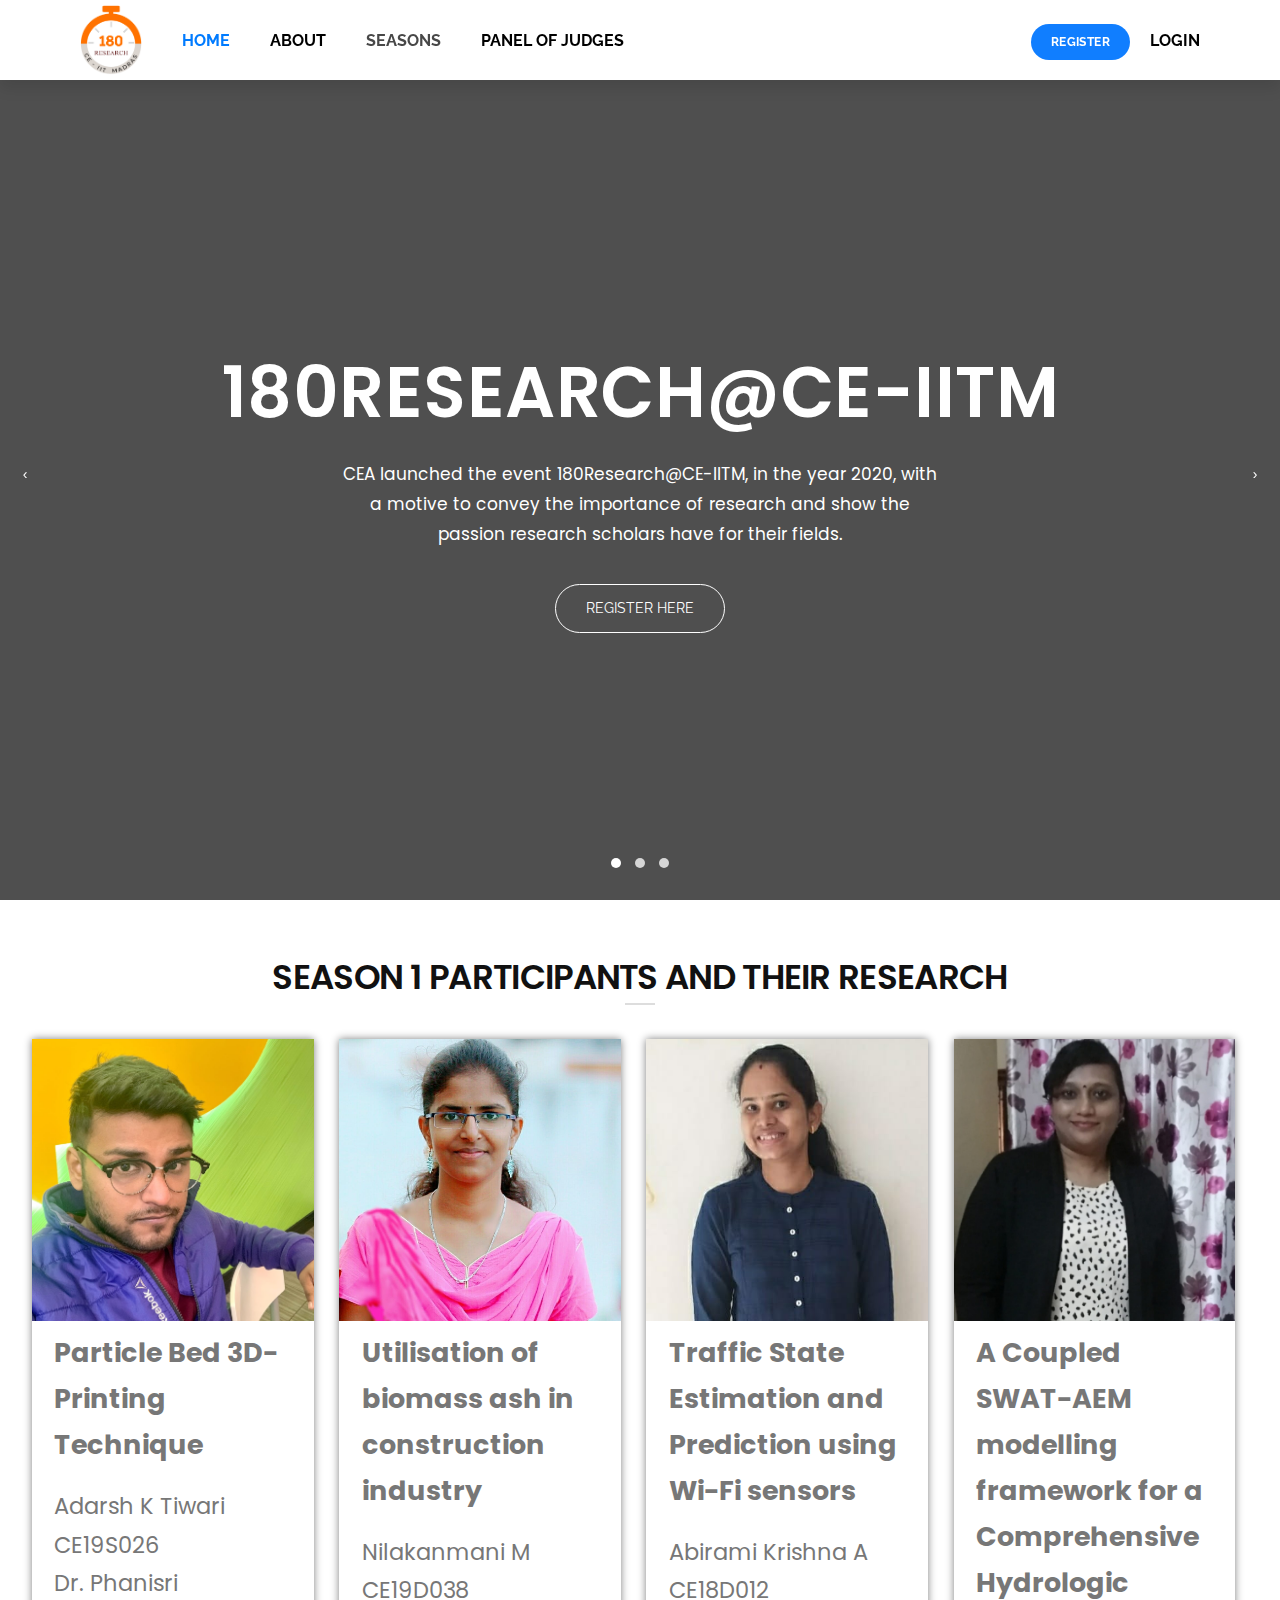
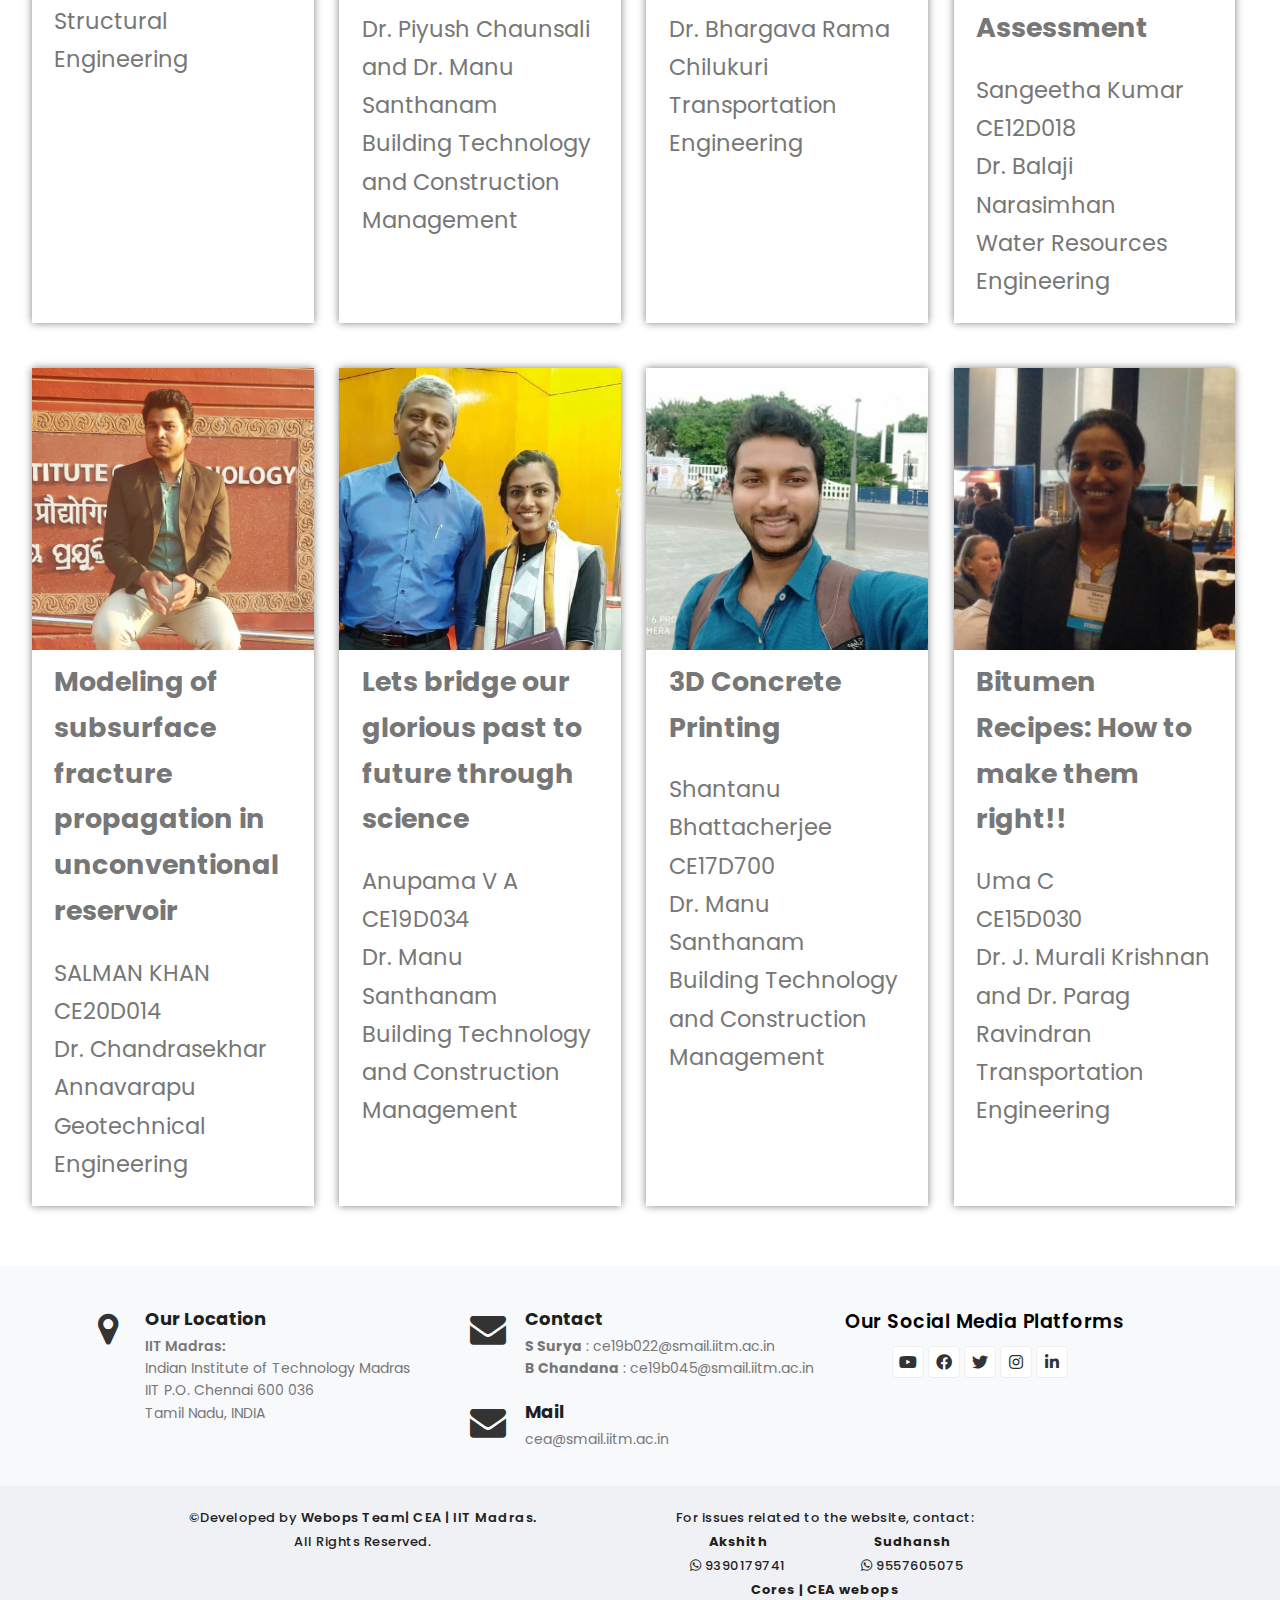
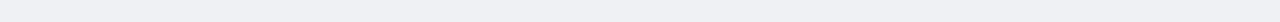
<file: 180R.html>
<!DOCTYPE html>
<html lang="en">
<head>
  <meta charset="UTF-8">
  <meta http-equiv="X-UA-Compatible" content="IE=edge">
  <meta name="viewport" content="width=device-width, initial-scale=1.0">
  <link rel="stylesheet" href="style.css">
<link rel="stylesheet" href="carousel.css">
<link rel="stylesheet" href="theme.css">
  
<!-- Favicons -->
<link rel="apple-touch-icon" sizes="180x180" href="favicon_io/apple-touch-icon.png">
<link rel="icon" type="image/png" sizes="32x32" href="favicon_io/favicon-32x32.png">
<link rel="icon" type="image/png" sizes="16x16" href="favicon_io/favicon-16x16.png">
<link rel="manifest" href=favicon_io/site.webmanifest">



<link rel="stylesheet" href="https://cdnjs.cloudflare.com/ajax/libs/animate.css/3.7.0/animate.css">


<link href="css/plugins.css" rel="stylesheet">
<link href="css/style.css" rel="stylesheet">
<link href="css/cea.css" rel="stylesheet">
<link rel="stylesheet" href="https://cdnjs.cloudflare.com/ajax/libs/font-awesome/4.7.0/css/font-awesome.min.css">

<link rel="stylesheet" type="text/css" href="trail-style.css">
  <title>180Research@CE-IITM</title>

</head>
<!--navbar-->
<body class="" data-page-category="" data-react-helmet="data-page-category">
    <div class="css-xke5cp"><div class="css-9cu60s"><div class="css-buknqo"><div class="css-4cffwv"><a aria-current="page" class="css-1ypw19h" href="180R.html"><img src="180Research.png"style="height:70px;width:auto;"></a><a href="180R.html" class="css-1gkiexl" style="color:#007bff;"  id="cc">HOME</a><a  href="aboutus180R.html" class="css-1gkiexl" id="cc">ABOUT</a><div aria-expanded="false" class="css-1n5xfwo"><div class="css-hslo1v" id="ok1"><span id="cc">SEASONS</span></div></div><div class="css-dbziqx" data-popper-reference-hidden="false" data-popper-escaped="false" data-popper-placement="bottom"><div class="css-q3678j"id="nn1" style="display:none";><div class="css-vurnku"><a class="css-zlc80m" hreflang="en" href="season1.html"><div class="css-11p8ahm"><span class="css-vurnku">SEASON-1</span></div></a><a class="css-zlc80m" hreflang="en" href="#"><div class="css-11p8ahm"><span class="css-vurnku">SEASON-2</span></div></a></div></div><div style="position: absolute; left: 0px; transform: translate3d(0px, 0px, 0px);" class="css-1v2bo5p"id="mm1"></div></div>
    <a href="judgingpanel.html" class="css-1gkiexl" id="cc">PANEL OF JUDGES</a>
 <div class="css-vwm3p1" data-popper-reference-hidden="false" data-popper-escaped="false" data-popper-placement="bottom"><div style="position: absolute; left: 0px; transform: translate3d(0px, 0px, 0px);" class="css-551bsn"></div></div><div class="css-5y0na3" data-popper-reference-hidden="false" data-popper-escaped="false" data-popper-placement="bottom"><div style="position: absolute; left: 0px; transform: translate3d(0px, 0px, 0px);" class="css-551bsn"></div></div></div><div class="css-4cffwv"><a class="cta css-1teal8m" href="http://180r-cea-iitm.space/register.php" ><button class="css-1j5u7x4"><div class="css-eobdd1"><div class=" css-vurnku"><span id="cnd">REGISTER</span></div></div></button></a><div class="css-f6l81v" data-popper-reference-hidden="false" data-popper-escaped="false" data-popper-placement="bottom"><div style="position: absolute; left: 0px; transform: translate3d(0px, 0px, 0px);" class="css-aj69nt"></div></div><div class="css-1jo8b5c"><a href="http://180r-cea-iitm.space/login.php" rel="login" class="css-1m5gmbu" id="cc">LOGIN</a></div></div></div></div></div>
    
    
    
    <div class="css-i4747m"><div class="css-1ybfly7"><a class="css-17v5ij5" href="180R.html"><img src="180Research.png"style="height:60px;width:auto;"></a><div class="css-ykwscm"><div class="css-nu9c5e">
        <a class="cta css-1teal8m" href="#" data-mutiny-root="true" data-mutiny-id="6d83fb77-23d3-4231-9f1b-9bbf86e25e0e" onclick="window.location.href='http://180r-cea-iitm.space/register.php';"><button class="css-1j5u7x4"><div class="css-eobdd1"><div class=" css-vurnku" data-mutiny-id="aba73be2-bc2d-47f9-a167-79353070ff4a" data-mutiny-root="true" id="ll"><span id="cnd">Register</span></div></div></button></a></div><button id="btn" style="outline: none;" class="css-7rph2s"><div class="css-z73p9t"><svg class="icon-empire"><use xlink:href="#icon-empire"></use></svg></div></button></div></div></div>
    <div class="css-mok6ss" id="pop" style="display:none;"><div class="css-1w1ww8s" id="mob"><div class="css-vurnku">
    <div class="css-g9s7bz"><a href="180R.html" style="color:#007bff;" class="css-1q0a0qf"><h4 class="css-p8if6b">Home</h4></a></div>
    <div class="css-g9s7bz"><a href="aboutus180R.html" class="css-1q0a0qf"><h4 class="css-p8if6b">About Us</h4></a></div>
    <div class="css-1r3gwx0" id="s2b"><div class="accordion-item-title-container css-4cffwv"><h4 class="css-1asxcpg">Seasons</h4><div class="css-1oz7jp7"><svg id="t92" height="20px" fill="#A9A9B2" viewBox="0 0 14 14" style="transform: rotate(0deg); transition: transform 0.2s linear 0s;"><path d="M3.27 12.11a1.1 1.1 0 001.56 1.57l5.9-5.9a1.1 1.1 0 000-1.56L4.83.32A1.1 1.1 0 003.27 1.9L8.38 7l-5.1 5.11z"></path></svg></div></div><span id="s2" style="display:none";><div class="accordion-item-content-container css-vurnku"><div class="css-1w890it"><a class="css-zlc80m" hreflang="en" href="season1.html"><div class="css-16uc5xu"><span class="css-vurnku">SEASON-1</span></div></a><a class="css-zlc80m" hreflang="en" href="#"><div class="css-16uc5xu"><span class="css-vurnku">SEASON-2</span></div></a></div></div></div>
    <div class="css-g9s7bz"><a href="judgingpanel.html" class="css-1q0a0qf"><h4 class="css-p8if6b">Panel of Judges</h4></a></div></span>
    <div class="css-g9s7bz"><a href="http://180r-cea-iitm.space/login.php" class="css-1q0a0qf"><h4 class="css-p8if6b">Login</h4></a></div></span>
    </div></div></span>
    <div class="css-b2conh"><a href="index.html" rel="noreferrer noopener" class="css-4b57uq">CEA IITM</a><div class="css-ykwscm"><p class="css-1nlg4i0"></p></div></div></div>
 

    <span id="nun">
    <div id="slides">
<!-- Hero Slider -->
<div id="home" class="hero-slider owl-carousel owl-theme">
    <div class="single-hs-item item-bg1">
        <div class="d-table">
            <div class="d-tablecell">
                
                <div class="hero-text">
                   
                    <h1>180RESEARCH@CE-IITM</h1>
                    <p>CEA launched the event 180Research@CE-IITM, in the year 2020, with a motive to convey the importance of research and show the passion research scholars have for their fields.</p>
                    <div class="slider-btn">
                    <a href="http://180r-cea-iitm.space/register.php" class="custom-btn1"><span id="js">Register Here</span></a>
                    </div>
                </div>
            </div>
        </div>
    </div>
    <div class="single-hs-item item-bg2">
        <div class="d-table">
            <div class="d-tablecell">
                <div class="hero-text">
                    
                    <h1>180RESEARCH@CE-IITM</h1>
                    <p> In this event, participants will send a 180-second flash video explaining their research in simpler terms without jargon converting a complex analysis into a simple discussion.</p>
                    <div class="slider-btn">
                        <a href="http://180r-cea-iitm.space/register.php" class="custom-btn1 mr-30"><span id="js">Register Here</span></a>
                    </div>
                </div>
            </div>
        </div>
    </div>
    <div class="single-hs-item item-bg3">
        <div class="d-table">
            <div class="d-tablecell">
                <div class="hero-text">
                    
                    <h1>180RESEARCH@CE-IITM</h1>
                    <p>Research scholars can take this as an opportunity to present their hard work and how their research helps society.</p>
                    <div class="slider-btn">
                        <a href="http://180r-cea-iitm.space/register.php" class="custom-btn1 mr-30"><span id="js">Register Here</span></a>
                    </div>
                </div>
            </div>
        </div>
    </div>
</div>
</div><br><br>
<!-- End Hero Slider -->

<!--cards-->
<div class="heading-text heading-line text-center text-dark">
    <h4>SEASON 1 PARTICIPANTS AND THEIR RESEARCH</h4>
</div>
<div id="cards">
  
               
         
      <div class="car">
      <a href="https://www.youtube.com/watch?v=MeII4MjU27o" target="_blank"><img class="thumbnail" src="cardImages/1.jpeg" >      
      <p class="card-title">Particle Bed 3D-Printing Technique</p>
      <p class="card-details">Adarsh K Tiwari <br> CE19S026 <br> Dr. Phanisri <br> Structural Engineering</p>
      </a>
      </div>
     
     
      <div class="car">
       <a href="https://www.youtube.com/watch?v=K0l5DQZ4uK4" target="_blank"><img class="thumbnail" src="cardImages/2.jpeg">
      <p class="card-title">Utilisation of biomass ash in construction industry</p>
      <p class="card-details"> Nilakanmani M <br> CE19D038 <br>  Dr. Piyush Chaunsali and Dr. Manu Santhanam <br> Building Technology and Construction Management</p>
      </a>
      </div>
       
     
     <div class="car">
      <a href="https://www.youtube.com/watch?v=VkSq7O-CnK4" target="_blank"><img class="thumbnail" src="cardImages/3.jpeg">
      <p class="card-title">Traffic State Estimation and Prediction using Wi-Fi sensors</p>
      <p class="card-details">Abirami Krishna A <br> CE18D012 <br> Dr. Bhargava Rama Chilukuri <br> Transportation Engineering</p>
    </a>
    </div>
                            
     <div class="car">
      <a href="https://www.youtube.com/watch?v=gbadRtb7KNc" target="_blank"><img class="thumbnail" src="cardImages/4.jpeg">
      <p class="card-title">A Coupled SWAT-AEM modelling framework for a Comprehensive Hydrologic Assessment</p>
      <p class="card-details">Sangeetha Kumar <br> CE12D018 <br> Dr. Balaji Narasimhan <br> Water Resources Engineering</p>
    </a>
    </div>
</div>

<div id="cards">
    <div>
        <a href="https://www.youtube.com/watch?v=OzeaEeuX7eU" target="_blank"><img class="thumbnail" src="cardImages/5.jpeg" >
        <p class="card-title">Modeling of subsurface fracture propagation in unconventional reservoir</p>
        <p class="card-details">SALMAN KHAN <br> CE20D014 <br> Dr. Chandrasekhar Annavarapu <br> Geotechnical  Engineering</p>
        </a>
    </div>
    <div>
        <a href="https://www.youtube.com/watch?v=lANEyll5hAI" target="_blank"><img class="thumbnail" src="cardImages/6.jpeg">
        <p class="card-title">Lets bridge our glorious past to future through science</p>
        <p class="card-details">Anupama V A <br> CE19D034 <br> Dr. Manu Santhanam <br> Building Technology and Construction Management</p>
        </a>
    </div>
    <div>
        <a href="https://www.youtube.com/watch?v=SH3MwIw4eag" target="_blank"><img class="thumbnail" src="cardImages/7.jpeg">
        <p class="card-title">3D Concrete Printing</p>
        <p class="card-details">Shantanu Bhattacherjee <br> CE17D700 <br> Dr. Manu Santhanam <br> Building Technology and Construction Management</p>
        </a>
    </div>
    <div>
        <a href="https://www.youtube.com/watch?v=KaSDMg1THhU" target="_blank" ><img class="thumbnail" src="cardImages/8.jpeg">
        <p class="card-title">Bitumen Recipes: How to make them right!!</p>
        <p class="card-details">Uma C <br> CE15D030 <br> Dr. J. Murali Krishnan and Dr. Parag Ravindran <br> Transportation Engineering</p>
        </a>
    </div>
  </div>
                               
 
 
                               
  
  <br><br>



  <!-- PRE-FOOTER -->
  <section id="contact" class="background-grey p-t-40 p-b-0" style="background-color: #F7F9FB;padding:20px 0;">
    <div class="container">
        <div class="row">
            <div class="col-lg-4">
                <div class="icon-box effect small clean">
                    <div class="icon">
                    <i class="fa fa-map-marker"></i></a>
                    </div>
                    <h3>Our Location</h3>
                    <p><strong>IIT Madras:</strong>
                        <br> Indian Institute of Technology Madras
                        <br> IIT P.O. Chennai 600 036 
                        <br>Tamil Nadu, INDIA
                        <br>
                    </p>
                </div>
            </div>



            <div class="col-lg-4">
                <div class="icon-box effect small clean">
                    <div class="icon">
                        <i class="fa fa-envelope"></i>
                    </div>
                    <h3>Contact</h3>
                    <p>
                        <b>S Surya</b> : ce19b022@smail.iitm.ac.in
                        <br> <b>B Chandana</b> : ce19b045@smail.iitm.ac.in
                    </p>

                    <div class="icon">
                        <i class="fa fa-envelope"></i>
                    </div>
                    <h3>Mail </h3>
                    <p>
                         cea@smail.iitm.ac.in 
                    </p>
                </div>
            </div>


            <div class="col-lg-4 m-b-30">
                <h4 style="color:black">Our Social Media Platforms</h4>
                <div class="social-icons social-icons-light social-icons-colored-hover" style="padding-left: 6ch;">
                    <ul>
                        <!-- <li class="social-rss"><a href="#"><i class="fa fa-rss"></i></a></li> -->
                        <li class="social-youtube"><a target="_blank" href="https://www.youtube.com/c/CEAIITMadras"><i
                            class="fab fa-youtube"></i></a></li>

                        <li class="social-facebook"><a target="_blank" href="https://www.facebook.com/ceaiitm"><i
                                    class="fab fa-facebook-f"></i></a></li>
                        <li class="social-twitter"><a target="_blank" href="https://twitter.com/cea_iitm"><i class="fab fa-twitter"></i></a></li>
                        <li class="social-instagram"><a target="_blank" href="https://instagram.com/cea_iitm"><i
                                    class="fab fa-instagram"></i></a></li>
                        <li class="social-linkedin"><a target="_blank" href="https://in.linkedin.com/in/CEA IITM-32064b177"><i
                                    class="fab fa-linkedin"></i></a></li>
                        
                        <!-- <li class="social-pinterest"><a href="#"><i class="fab fa-pinterest"></i></a></li>
                                 <li class="social-gplus"><a href="#"><i class="fab fa-google-plus-g"></i></a></li>
                                 <li class="social-dribbble"><a href="#"><i class="fab fa-dribbble"></i></a></li>
                                 <li class="social-skype"><a href="#"><i class="fab fa-skype"></i></a></li> -->
                        
                        <!-- <li class="social-behance"><a href="#"><i class="fab fa-behance"></i></a></li>
                                 <li class="social-flickr"><a href="#"><i class="fab fa-flickr"></i></a></li> -->
                    </ul>
                </div>
            </div>
        </div>
    </div>
</section>

<!-- end: PRE-FOOTER -->
<!-- Footer -->
<footer id="footer" style="background-color:#f8f9fa;">
    <div class="copyright-content p-t-20 p-b-20" style="background-color: #eff1f4;">
        <div class="container">
            <div class="row h5" style="text-align:center;">
                <div class="col-lg-6">
                    <div class="d-none d-xl-block d-lg-block">
                        &copy;Developed by <strong>Webops Team| CEA | IIT Madras.</strong>
                        <br>
                        All Rights Reserved.
                    </div>
                    <div class="d-block d-lg-none text-center">
                        &copy;Developed by
                        <br>
                                                              <strong><pre>Webops Team | CEA | IIT Madras</pre></strong>
                        <br>
                        All Rights Reserved.
                    </div>
                </div>
                <div class="col-lg-4">
                    <div class="d-block d-xl-block d-lg-block">
                       <span>For issues related to the website, contact:</span>                                 
                        <div class="row">
                            <div class="ff" style="display:flex;flex-direction:row;"><div class="col-lg-6 "><b> Akshith</b> <br> <i class="fab fa-whatsapp"></i> 9390179741</div>
                            <div class="col-lg-6 "><b> Sudhansh</b> <br> <i class="fab fa-whatsapp"></i> 9557605075</div></div>
                            <div class="col-lg-12 "><b> Cores | CEA webops </b></div>
                        </div>
                    </div>
                    


                </div>
                
            </div>
        </div>
    </div>
</footer>
<!-- end: Footer -->

 </span>

<svg xmlns="http://www.w3.org/2000/svg" style="display: none;">
    <symbol id="icon-empire" viewBox="0 0 16 14" width="16px">
        <g fill="#474747" fill-rule="evenodd"><rect width="16" height="2" rx="1"></rect><rect y="6" width="16" height="2" rx="1"></rect><rect y="12" width="16" height="2" rx="1"></rect></g>
      </symbol>
 
   <symbol id="icon-rebel" viewBox="0 0 14 14" width="16px">
    <path d="M12.8 12.7c.3-.3.3-.8 0-1L8 7l4.6-4.7c.3-.3.3-.8 0-1.1-.3-.3-.8-.3-1.1 0L6.9 6 2.3 1.3C2 1 1.5 1 1.2 1.3s-.3.7 0 1L5.9 7l-4.7 4.7c-.3.3-.3.8 0 1.1.3.3.8.3 1 0l4.7-4.7 4.7 4.6c.3.3.8.3 1.2 0z"></path>
   </symbol>
 
</svg>







</body></html>
<script src="https://code.jquery.com/jquery-2.2.4.min.js"></script>
<script src="https://cdnjs.cloudflare.com/ajax/libs/OwlCarousel2/2.3.4/owl.carousel.min.js"></script>

<script src="sript.js"></script>
</file>
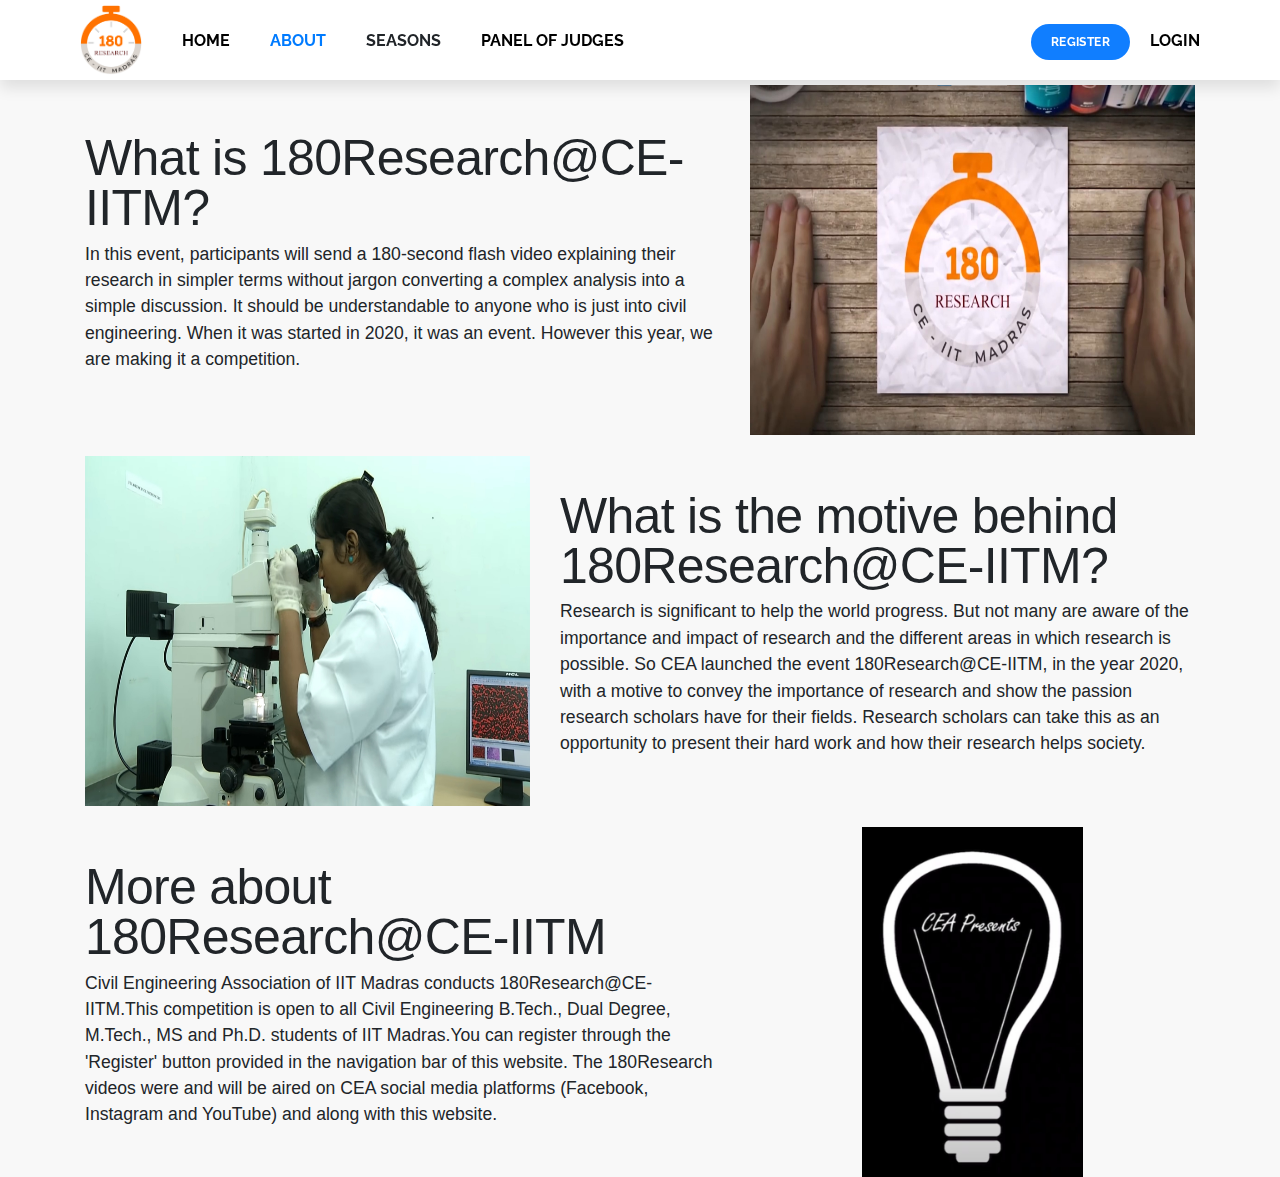
<file: aboutus180R.html>
<!DOCTYPE html>
<html lang="en">
<head>
  <meta charset="UTF-8">
  <meta http-equiv="X-UA-Compatible" content="IE=edge">
  <meta name="viewport" content="width=device-width, initial-scale=1.0">
  <link rel="stylesheet" href="style.css">
<link rel="stylesheet" href="carousel.css">
<link rel="stylesheet" href="theme.css">
  
<!-- Favicons -->
<link rel="apple-touch-icon" sizes="180x180" href="favicon_io/apple-touch-icon.png">
<link rel="icon" type="image/png" sizes="32x32" href="favicon_io/favicon-32x32.png">
<link rel="icon" type="image/png" sizes="16x16" href="favicon_io/favicon-16x16.png">
<link rel="manifest" href=favicon_io/site.webmanifest">


                                                      
<link rel="stylesheet" href="https://cdnjs.cloudflare.com/ajax/libs/animate.css/3.7.0/animate.css">


<link rel="stylesheet" href="https://cdnjs.cloudflare.com/ajax/libs/font-awesome/4.7.0/css/font-awesome.min.css">

<!-- Bootstrap CSS -->
    <link rel="stylesheet" href="https://stackpath.bootstrapcdn.com/bootstrap/4.4.1/css/bootstrap.min.css"
        integrity="sha384-Vkoo8x4CGsO3+Hhxv8T/Q5PaXtkKtu6ug5TOeNV6gBiFeWPGFN9MuhOf23Q9Ifjh" crossorigin="anonymous">
  <title>About 180Reaserch</title>
<style>
    body{
        background-color: #f8f8f8;
    }
                                                                                                                  
</style>
</head>
<body class="" data-page-category="" data-react-helmet="data-page-category">
    <div class="css-xke5cp"><div class="css-9cu60s"><div class="css-buknqo"><div class="css-4cffwv"><a aria-current="page" class="css-1ypw19h" href="180R.html"><img src="180Research.png"style="width:auto;height:70px;"></a><a href="180R.html" class="css-1gkiexl" id="cc">HOME</a><a  href="aboutus180R.html" style="color:#007bff;" class="css-1gkiexl" id="cc">ABOUT</a><div aria-expanded="false" class="css-1n5xfwo"><div class="css-hslo1v" id="ok1"><span id="cc">SEASONS</span></div></div><div class="css-dbziqx" data-popper-reference-hidden="false" data-popper-escaped="false" data-popper-placement="bottom"><div class="css-q3678j"id="nn1" style="display:none";><div class="css-vurnku"><a class="css-zlc80m" hreflang="en" href="season1.html"><div class="css-11p8ahm"><span class="css-vurnku">SEASON-1</span></div></a><a class="css-zlc80m" hreflang="en" href="#"><div class="css-11p8ahm"><span class="css-vurnku">SEASON-2</span></div></a></div></div><div style="position: absolute; left: 0px; transform: translate3d(0px, 0px, 0px);" class="css-1v2bo5p"id="mm1"></div></div>
    <a href="judgingpanel.html" class="css-1gkiexl" id="cc">PANEL OF JUDGES</a><div class="css-vwm3p1" data-popper-reference-hidden="false" data-popper-escaped="false" data-popper-placement="bottom"><div style="position: absolute; left: 0px; transform: translate3d(0px, 0px, 0px);" class="css-551bsn"></div></div><div class="css-5y0na3" data-popper-reference-hidden="false" data-popper-escaped="false" data-popper-placement="bottom"><div style="position: absolute; left: 0px; transform: translate3d(0px, 0px, 0px);" class="css-551bsn"></div></div></div><div class="css-4cffwv"><a class="cta css-1teal8m" href="http://180r-cea-iitm.space/register.php"><button class="css-1j5u7x4"><div class="css-eobdd1"><div class=" css-vurnku"><span id="cnd">REGISTER</span></div></div></button></a><div class="css-f6l81v" data-popper-reference-hidden="false" data-popper-escaped="false" data-popper-placement="bottom"><div style="position: absolute; left: 0px; transform: translate3d(0px, 0px, 0px);" class="css-aj69nt"></div></div>
    <div class="css-1jo8b5c"><a href="http://180r-cea-iitm.space/login.php" rel="login" class="css-1m5gmbu" id="cc">LOGIN</a></div></div></div></div></div>
    
    
    
    <div class="css-i4747m"><div class="css-1ybfly7"><a class="css-17v5ij5" href="180R.html"><img src="180Research.png"style="width:auto;height:60px;"></a><div class="css-ykwscm"><div class="css-nu9c5e">
        <a class="cta css-1teal8m" href="#" data-mutiny-root="true" data-mutiny-id="6d83fb77-23d3-4231-9f1b-9bbf86e25e0e" onclick="window.location.href='http://180r-cea-iitm.space/register.php';"><button class="css-1j5u7x4"><div class="css-eobdd1"><div class=" css-vurnku" data-mutiny-id="aba73be2-bc2d-47f9-a167-79353070ff4a" data-mutiny-root="true" id="ll"><span id="cnd">Register</span></div></div></button></a></div><button id="btn" style="outline: none;" class="css-7rph2s"><div class="css-z73p9t"><svg class="icon-empire"><use xlink:href="#icon-empire"></use></svg></div></button></div></div></div>
    <div class="css-mok6ss"id="pop" style="display:none;"><div class="css-1w1ww8s" id="mob"><div class="css-vurnku">
    <div class="css-g9s7bz"><a href="180R.html" style="color:#007bff;" class="css-1q0a0qf"><h4 class="css-p8if6b">Home</h4></a></div>
    <div class="css-g9s7bz"><a href="aboutus180R.html" class="css-1q0a0qf"><h4 class="css-p8if6b">About Us</h4></a></div>
    <div class="css-1r3gwx0" id="s2b"><div class="accordion-item-title-container css-4cffwv"><h4 class="css-1asxcpg">Seasons</h4><div class="css-1oz7jp7"><svg id="t92" height="20px" fill="#A9A9B2" viewBox="0 0 14 14" style="transform: rotate(0deg); transition: transform 0.2s linear 0s;"><path d="M3.27 12.11a1.1 1.1 0 001.56 1.57l5.9-5.9a1.1 1.1 0 000-1.56L4.83.32A1.1 1.1 0 003.27 1.9L8.38 7l-5.1 5.11z"></path></svg></div></div><span id="s2" style="display:none";><div class="accordion-item-content-container css-vurnku"><div class="css-1w890it"><a class="css-zlc80m" hreflang="en" href="season1.html"><div class="css-16uc5xu"><span class="css-vurnku">SEASON-1</span></div></a><a class="css-zlc80m" hreflang="en" href="#"><div class="css-16uc5xu"><span class="css-vurnku">SEASON-2</span></div></a></div></div></div>
    <div class="css-g9s7bz"><a href="judgingpanel.html" class="css-1q0a0qf"><h4 class="css-p8if6b">Panel of Judges</h4></a></div></span>
    <div class="css-g9s7bz"><a href="http://180r-cea-iitm.space/login.php" class="css-1q0a0qf"><h4 class="css-p8if6b">Login</h4></a></div></span>
    </div></div></span>
    <div class="css-b2conh"><a href="index.html" rel="noreferrer noopener" class="css-4b57uq">CEA IITM</a><div class="css-ykwscm"><p class="css-1nlg4i0"></p></div></div></div>
  <span id="nun">
        <div class="container" style="margin-top:5px">
         <div class="row featurette d-flex justify-content-center align-items-center">
            <div class="col-md-7" id="start2">
                <h2 class="featurette-heading">What is 180Research@CE-IITM? </h2>
                <p class="lead">In this event, participants will send a 180-second flash video explaining their research in simpler 
                    terms without jargon converting a complex analysis into a simple discussion. It should be 
                    understandable to anyone who is just into civil engineering.

                    When it was started in 2020, it was an event. However this year, we are making it a competition.</p>
            </div>
            <div class="col-md-5">
                <img class="img-fluid" src="abo-180R.jpg" alt=""  style="height:350px" >
                 
            </div>
        </div><br>
        <div class="row featurette d-flex justify-content-center align-items-center">
            <div class="col-md-7 order-md-2" id="start1">
                <h2 class="featurette-heading">What is the motive behind 180Research@CE-IITM?</h2>
                <p class="lead">Research is significant to help the world progress. But not many are aware of the importance
                     and impact of research and the different areas in which research is possible. So CEA launched 
                     the event 180Research@CE-IITM, in the year 2020, with a motive to convey the importance of 
                     research and show the passion research scholars have for their fields. Research scholars can 
                     take this as an opportunity to present their hard work and how their research helps society.</p>
            </div>
            <div class="col-md-5 order-md-1">
                <img class="img-fluid" src="IMG_20210902_202903.jpg" alt=""  style="height:350px">
                 
            </div>
        </div><br>
        <div class="row featurette d-flex justify-content-center align-items-center">
            <div class="col-md-7" id="start">
                <h2 class="featurette-heading">More about 180Research@CE-IITM</h2>
                <p class="lead">Civil Engineering Association of IIT Madras conducts 180Research@CE-IITM.This competition is open to all Civil Engineering B.Tech., Dual Degree, M.Tech., MS and Ph.D. students of IIT Madras.You can register through the 'Register' button provided in the navigation bar of this website.
The 180Research videos were and will be aired on CEA social media platforms (Facebook, Instagram and YouTube) and along with this website.
</p>
            </div>
            <div class="col-md-5" style="display:flex; justify-content:center";>
                <img class="img-fluid" src="abo2-180R.jpg" alt="" style="height:350px">
                 
            </div>
        </div>
    </div>

</span>
   

            
             

<svg xmlns="http://www.w3.org/2000/svg" style="display: none;">
    <symbol id="icon-empire" viewBox="0 0 16 14" width="16px">
        <g fill="#474747" fill-rule="evenodd"><rect width="16" height="2" rx="1"></rect><rect y="6" width="16" height="2" rx="1"></rect><rect y="12" width="16" height="2" rx="1"></rect></g>
      </symbol>
 
   <symbol id="icon-rebel" viewBox="0 0 14 14" width="16px">
    <path d="M12.8 12.7c.3-.3.3-.8 0-1L8 7l4.6-4.7c.3-.3.3-.8 0-1.1-.3-.3-.8-.3-1.1 0L6.9 6 2.3 1.3C2 1 1.5 1 1.2 1.3s-.3.7 0 1L5.9 7l-4.7 4.7c-.3.3-.3.8 0 1.1.3.3.8.3 1 0l4.7-4.7 4.7 4.6c.3.3.8.3 1.2 0z"></path>
   </symbol>
 
</svg>








</body></html>
<script src="https://code.jquery.com/jquery-2.2.4.min.js"></script>
<script src="https://cdnjs.cloudflare.com/ajax/libs/OwlCarousel2/2.3.4/owl.carousel.min.js"></script>
<script src="sript.js"></script>

          <script src="https://code.jquery.com/jquery-3.4.1.slim.min.js"
        integrity="sha384-J6qa4849blE2+poT4WnyKhv5vZF5SrPo0iEjwBvKU7imGFAV0wwj1yYfoRSJoZ+n"
        crossorigin="anonymous"></script>
    <script src="https://cdn.jsdelivr.net/npm/popper.js@1.16.0/dist/umd/popper.min.js"
        integrity="sha384-Q6E9RHvbIyZFJoft+2mJbHaEWldlvI9IOYy5n3zV9zzTtmI3UksdQRVvoxMfooAo"
        crossorigin="anonymous"></script>
    <script src="https://stackpath.bootstrapcdn.com/bootstrap/4.4.1/js/bootstrap.min.js"
        integrity="sha384-wfSDF2E50Y2D1uUdj0O3uMBJnjuUD4Ih7YwaYd1iqfktj0Uod8GCExl3Og8ifwB6"
        crossorigin="anonymous"></script>  
                               
                               
                               </body>
</file>
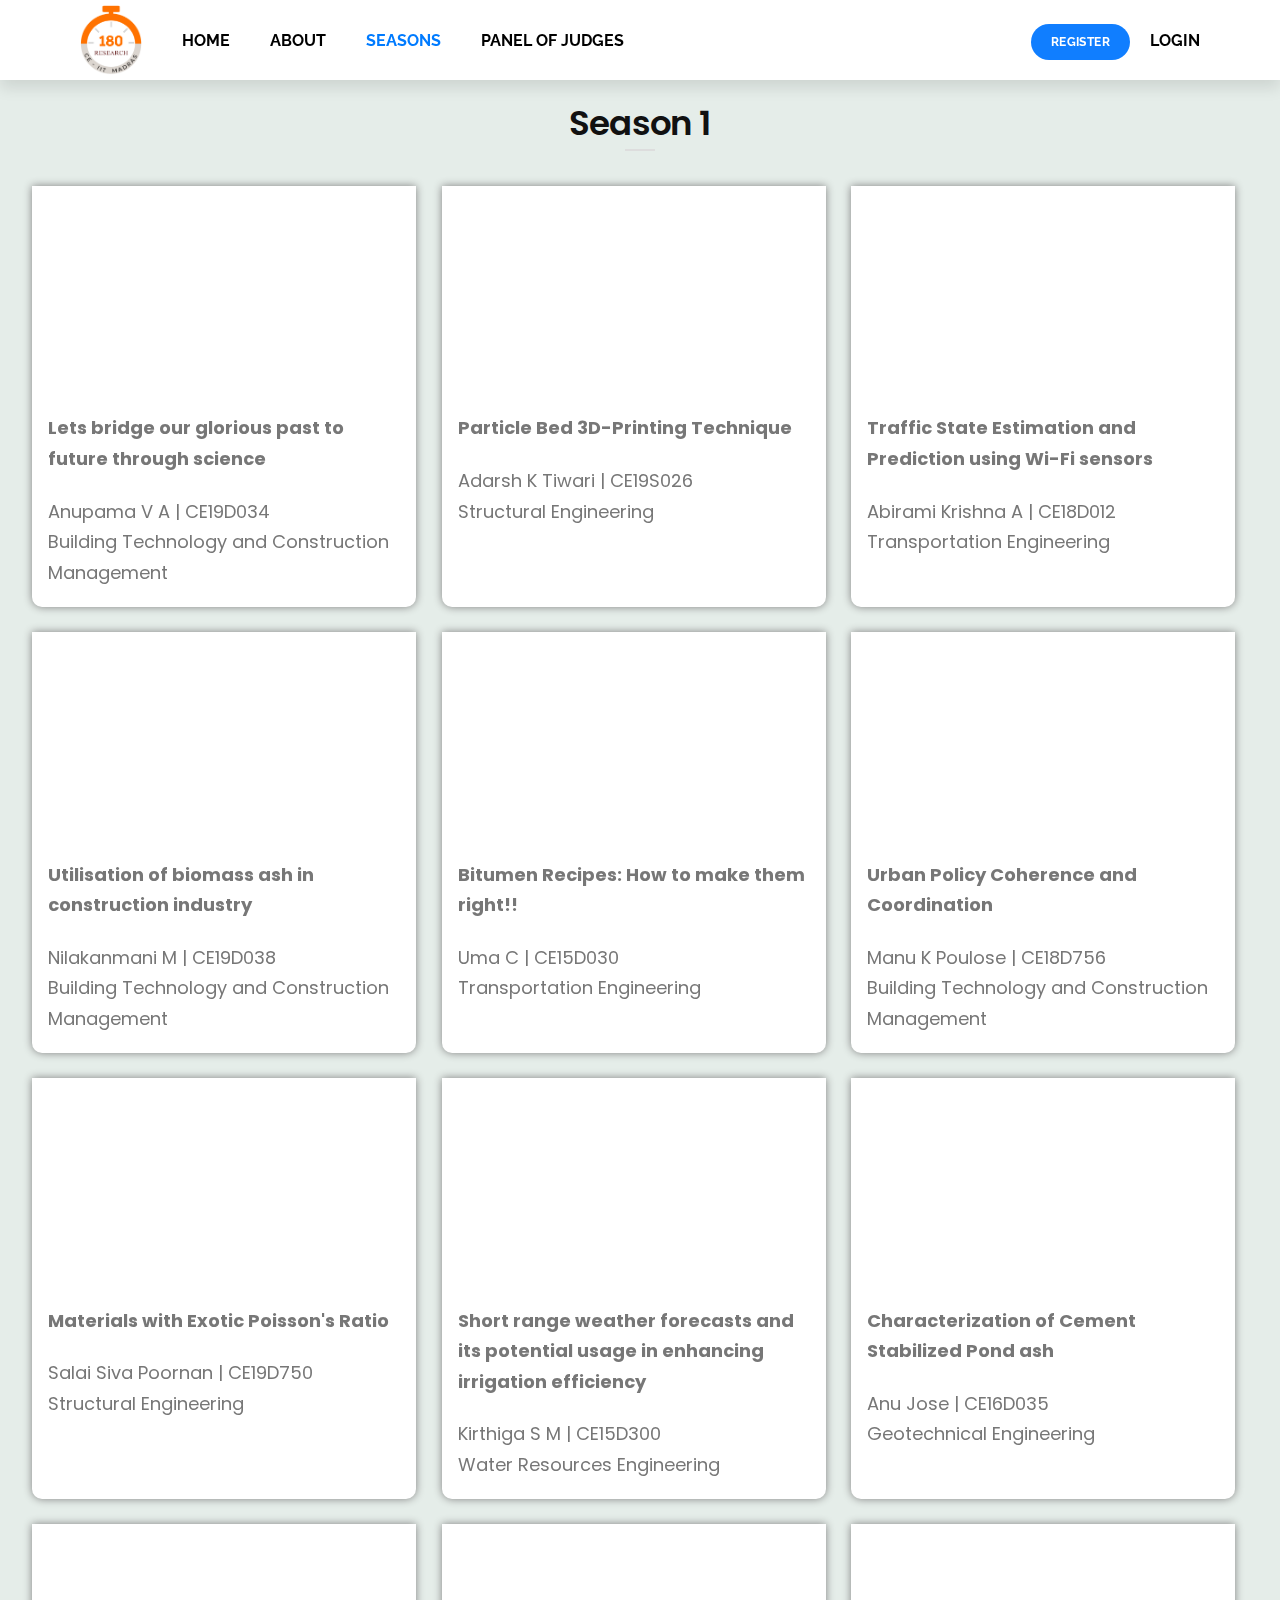
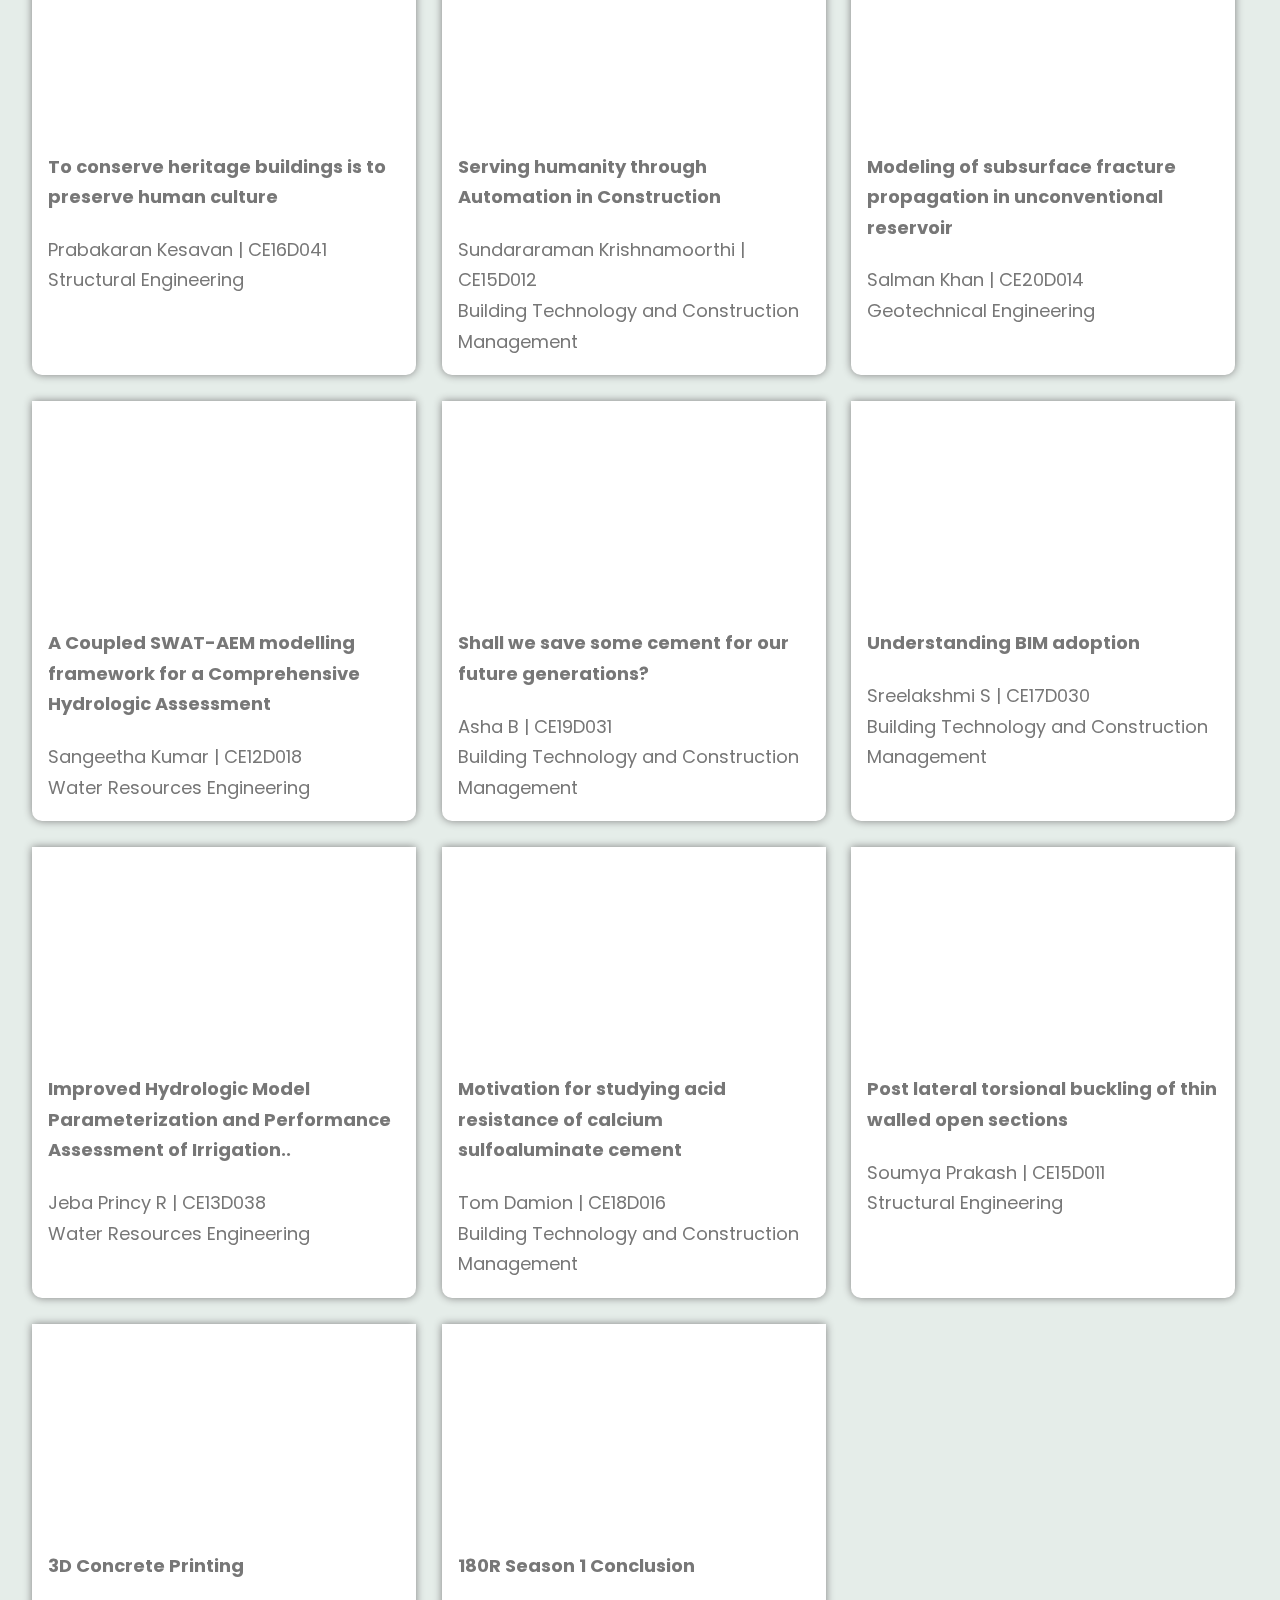
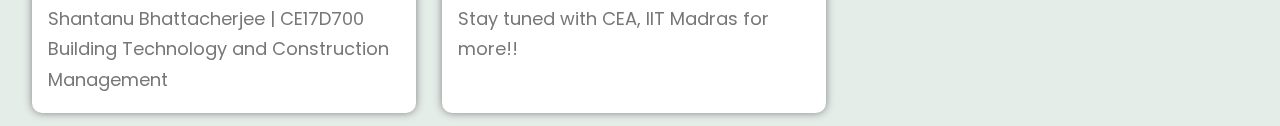
<file: season1.html>
<!DOCTYPE html>
<html lang="en">
<head>
  <meta charset="UTF-8">
  <meta http-equiv="X-UA-Compatible" content="IE=edge">
  <meta name="viewport" content="width=device-width, initial-scale=1.0">
  <title>180R Season 1</title>
  <link rel="stylesheet" href="style.css">
<link rel="stylesheet" href="carousel.css">
<link rel="stylesheet" href="theme.css">

<!-- Favicons -->
<link rel="apple-touch-icon" sizes="180x180" href="favicon_io/apple-touch-icon.png">
<link rel="icon" type="image/png" sizes="32x32" href="favicon_io/favicon-32x32.png">
<link rel="icon" type="image/png" sizes="16x16" href="favicon_io/favicon-16x16.png">
<link rel="manifest" href=favicon_io/site.webmanifest">

<link rel="stylesheet" href="https://cdnjs.cloudflare.com/ajax/libs/animate.css/3.7.0/animate.css">


<link href="css/plugins.css" rel="stylesheet">
<link href="css/style.css" rel="stylesheet">
<link href="css/cea.css" rel="stylesheet">
<link rel="stylesheet" href="https://cdnjs.cloudflare.com/ajax/libs/font-awesome/4.7.0/css/font-awesome.min.css">

<link rel="stylesheet" type="text/css" href="trail-style.css">
</head>

<style>
  body { 
    background-color: #e5ede9; 
  }</style>
  <!--navbar-->
<body class="" data-page-category="" data-react-helmet="data-page-category">
  <div class="css-xke5cp"><div class="css-9cu60s"><div class="css-buknqo"><div class="css-4cffwv"><a aria-current="page" class="css-1ypw19h" href="180R.html"><img src="180Research.png"style="width:auto;height:70px;"></a><a href="180R.html" class="css-1gkiexl" id="cc">HOME</a><a  href="aboutus180R.html" class="css-1gkiexl" id="cc">ABOUT</a><div aria-expanded="false" class="css-1n5xfwo"><div class="css-hslo1v" id="ok1"><span style="color:#007bff;" id="cc">SEASONS</span></div></div><div class="css-dbziqx" data-popper-reference-hidden="false" data-popper-escaped="false" data-popper-placement="bottom"><div class="css-q3678j"id="nn1" style="display:none";><div class="css-vurnku"><a class="css-zlc80m" hreflang="en" href="season1.html"><div class="css-11p8ahm"><span class="css-vurnku">SEASON-1</span></div></a><a class="css-zlc80m" hreflang="en" href="#"><div class="css-11p8ahm"><span class="css-vurnku">SEASON-2</span></div></a></div></div><div style="position: absolute; left: 0px; transform: translate3d(0px, 0px, 0px);" class="css-1v2bo5p"id="mm1"></div></div>
  <a href="judgingpanel.html" class="css-1gkiexl" id="cc">PANEL OF JUDGES</a><div class="css-vwm3p1" data-popper-reference-hidden="false" data-popper-escaped="false" data-popper-placement="bottom"><div style="position: absolute; left: 0px; transform: translate3d(0px, 0px, 0px);" class="css-551bsn"></div></div><div class="css-5y0na3" data-popper-reference-hidden="false" data-popper-escaped="false" data-popper-placement="bottom"><div style="position: absolute; left: 0px; transform: translate3d(0px, 0px, 0px);" class="css-551bsn"></div></div></div><div class="css-4cffwv"><a class="cta css-1teal8m" href="http://180r-cea-iitm.space/register.php" ><button class="css-1j5u7x4"><div class="css-eobdd1"><div class=" css-vurnku"><span id="cnd">REGISTER</span></div></div></button></a><div class="css-f6l81v" data-popper-reference-hidden="false" data-popper-escaped="false" data-popper-placement="bottom"><div style="position: absolute; left: 0px; transform: translate3d(0px, 0px, 0px);" class="css-aj69nt"></div></div><div class="css-1jo8b5c"><a href="http://180r-cea-iitm.space/login.php" rel="login" class="css-1m5gmbu" id="cc">LOGIN</a></div></div></div></div></div>
  
  
  
  <div class="css-i4747m"><div class="css-1ybfly7"><a class="css-17v5ij5" href="180R.html"><img src="180Research.png"style="width:auto;height:60px;"></a><div class="css-ykwscm"><div class="css-nu9c5e">
    <a class="cta css-1teal8m" href="#" data-mutiny-root="true" data-mutiny-id="6d83fb77-23d3-4231-9f1b-9bbf86e25e0e" onclick="window.location.href='http://180r-cea-iitm.space/register.php';"><button class="css-1j5u7x4"><div class="css-eobdd1"><div class=" css-vurnku" data-mutiny-id="aba73be2-bc2d-47f9-a167-79353070ff4a" data-mutiny-root="true" id="ll"><span id="cnd">Register</span></div></div></button></a></div><button id="btn" style="outline: none;" class="css-7rph2s"><div class="css-z73p9t"><svg class="icon-empire"><use xlink:href="#icon-empire"></use></svg></div></button></div></div></div>

<div class="css-mok6ss"id="pop" style="display:none;"><div class="css-1w1ww8s" id="mob"><div class="css-vurnku">
<div class="css-g9s7bz"><a href="180R.html" style="color:#007bff;" class="css-1q0a0qf"><h4 class="css-p8if6b">Home</h4></a></div>
<div class="css-g9s7bz"><a href="aboutus180R.html" class="css-1q0a0qf"><h4 class="css-p8if6b">About Us</h4></a></div>
<div class="css-1r3gwx0" id="s2b"><div class="accordion-item-title-container css-4cffwv"><h4 class="css-1asxcpg">Seasons</h4><div class="css-1oz7jp7"><svg id="t92" height="20px" fill="#A9A9B2" viewBox="0 0 14 14" style="transform: rotate(0deg); transition: transform 0.2s linear 0s;"><path d="M3.27 12.11a1.1 1.1 0 001.56 1.57l5.9-5.9a1.1 1.1 0 000-1.56L4.83.32A1.1 1.1 0 003.27 1.9L8.38 7l-5.1 5.11z"></path></svg></div></div><span id="s2" style="display:none";><div class="accordion-item-content-container css-vurnku"><div class="css-1w890it"><a class="css-zlc80m" hreflang="en" href="season1.html"><div class="css-16uc5xu"><span class="css-vurnku">SEASON-1</span></div></a><a class="css-zlc80m" hreflang="en" href="#"><div class="css-16uc5xu"><span class="css-vurnku">SEASON-2</span></div></a></div></div></div>
<div class="css-g9s7bz"><a href="judgingpanel.html" class="css-1q0a0qf"><h4 class="css-p8if6b">Panel of Judges</h4></a></div></span>
<div class="css-g9s7bz"><a href="http://180r-cea-iitm.space/login.php" class="css-1q0a0qf"><h4 class="css-p8if6b">Login</h4></a></div></span>
</div></div></span>
<div class="css-b2conh"><a href="index.html" rel="noreferrer noopener" class="css-4b57uq">CEA IITM</a><div class="css-ykwscm"><p class="css-1nlg4i0"></p></div></div></div><br>
<span id="nun">
<div>
  <div class="heading-text heading-line text-center text-dark">
    <h4> Season 1 </h4>
</div>
<div id="videos">
<!-- 1 -->
<div><iframe src="https://www.youtube.com/embed/lANEyll5hAI" title="YouTube video player" frameborder="0" allow="accelerometer; autoplay; clipboard-write; encrypted-media; gyroscope; picture-in-picture" allowfullscreen></iframe>
  <p class="video-title">Lets bridge our glorious past to future  through science</p>
  <p class="video-details">Anupama V A | CE19D034<br>Building Technology and Construction Management</p>
</div>
<!-- 2 -->
<div><iframe src="https://www.youtube.com/embed/MeII4MjU27o" title="YouTube video player" frameborder="0" allow="accelerometer; autoplay; clipboard-write; encrypted-media; gyroscope; picture-in-picture" allowfullscreen></iframe>
  <p class="video-title">Particle Bed 3D-Printing Technique</p>
  <p class="video-details">Adarsh K Tiwari | CE19S026<br>Structural Engineering</p>
</div>
<!-- 3 -->
<div><iframe src="https://www.youtube.com/embed/VkSq7O-CnK4" title="YouTube video player" frameborder="0" allow="accelerometer; autoplay; clipboard-write; encrypted-media; gyroscope; picture-in-picture" allowfullscreen></iframe>
  <p class="video-title">Traffic State Estimation and Prediction using Wi-Fi sensors</p>
  <p class="video-details">Abirami Krishna A | CE18D012<br>Transportation Engineering</p>
</div>
<!-- 4 -->
<div><iframe src="https://www.youtube.com/embed/K0l5DQZ4uK4" title="YouTube video player" frameborder="0" allow="accelerometer; autoplay; clipboard-write; encrypted-media; gyroscope; picture-in-picture" allowfullscreen></iframe>
  <p class="video-title">Utilisation of biomass ash in construction industry</p>
  <p class="video-details">Nilakanmani M | CE19D038<br>Building Technology and Construction Management</p>
</div>
<!-- 5 -->
<div><iframe src="https://www.youtube.com/embed/KaSDMg1THhU" title="YouTube video player" frameborder="0" allow="accelerometer; autoplay; clipboard-write; encrypted-media; gyroscope; picture-in-picture" allowfullscreen></iframe>
  <p class="video-title">Bitumen Recipes: How to make them right!!</p>
  <p class="video-details">Uma C | CE15D030<br>Transportation Engineering</p>
</div>
<!-- 6 -->
<div><iframe src="https://www.youtube.com/embed/tNwc_O3zKo8" title="YouTube video player" frameborder="0" allow="accelerometer; autoplay; clipboard-write; encrypted-media; gyroscope; picture-in-picture" allowfullscreen></iframe>
  <p class="video-title">Urban Policy Coherence and Coordination</p>
  <p class="video-details">Manu K Poulose | CE18D756<br>Building Technology and Construction Management</p>
</div>
<!-- 7 -->
<div><iframe src="https://www.youtube.com/embed/DDxZn5WwN-o" title="YouTube video player" frameborder="0" allow="accelerometer; autoplay; clipboard-write; encrypted-media; gyroscope; picture-in-picture" allowfullscreen></iframe>
  <p class="video-title">Materials with Exotic Poisson's Ratio</p>
  <p class="video-details">Salai Siva Poornan | CE19D750<br>Structural Engineering</p>
</div>
<!-- 8 -->
<div><iframe src="https://www.youtube.com/embed/5ocRoSHP4Xc" title="YouTube video player" frameborder="0" allow="accelerometer; autoplay; clipboard-write; encrypted-media; gyroscope; picture-in-picture" allowfullscreen></iframe>
  <p class="video-title">Short range weather forecasts and its potential usage in enhancing irrigation efficiency</p>
  <p class="video-details">Kirthiga S M | CE15D300<br>Water Resources Engineering</p>
</div>
<!-- 9 -->
<div><iframe src="https://www.youtube.com/embed/Mj7APAauv5U" title="YouTube video player" frameborder="0" allow="accelerometer; autoplay; clipboard-write; encrypted-media; gyroscope; picture-in-picture" allowfullscreen></iframe>
  <p class="video-title">Characterization of Cement Stabilized Pond ash</p>
  <p class="video-details">Anu Jose | CE16D035<br>Geotechnical  Engineering</p>
</div>
<!-- 10 -->
<div><iframe src="https://www.youtube.com/embed/6Lzw6oZ7s9g" title="YouTube video player" frameborder="0" allow="accelerometer; autoplay; clipboard-write; encrypted-media; gyroscope; picture-in-picture" allowfullscreen></iframe>
  <p class="video-title">To conserve heritage buildings is to preserve human culture</p>
  <p class="video-details">Prabakaran Kesavan | CE16D041<br>Structural Engineering</p>
</div>
<!-- 11 -->
<div><iframe src="https://www.youtube.com/embed/70MnSv3oKGE" title="YouTube video player" frameborder="0" allow="accelerometer; autoplay; clipboard-write; encrypted-media; gyroscope; picture-in-picture" allowfullscreen></iframe>
  <p class="video-title">Serving humanity through Automation in Construction</p>
  <p class="video-details">Sundararaman Krishnamoorthi | CE15D012<br>Building Technology and Construction Management</p>
</div>
<!-- 12 -->
<div><iframe src="https://www.youtube.com/embed/OzeaEeuX7eU" title="YouTube video player" frameborder="0" allow="accelerometer; autoplay; clipboard-write; encrypted-media; gyroscope; picture-in-picture" allowfullscreen></iframe>
  <p class="video-title">Modeling of subsurface fracture propagation in unconventional reservoir</p>
  <p class="video-details">Salman Khan | CE20D014<br>Geotechnical  Engineering</p>
</div>
<!-- 13 -->
<div><iframe src="https://www.youtube.com/embed/gbadRtb7KNc" title="YouTube video player" frameborder="0" allow="accelerometer; autoplay; clipboard-write; encrypted-media; gyroscope; picture-in-picture" allowfullscreen></iframe>
  <p class="video-title">A Coupled SWAT-AEM modelling framework for a Comprehensive Hydrologic Assessment</p>
  <p class="video-details">Sangeetha Kumar | CE12D018<br>Water Resources Engineering</p>
</div>
<!-- 14 -->
<div><iframe src="https://www.youtube.com/embed/FW1WDgR9SCI" title="YouTube video player" frameborder="0" allow="accelerometer; autoplay; clipboard-write; encrypted-media; gyroscope; picture-in-picture" allowfullscreen></iframe>
  <p class="video-title">Shall we save some cement for our future generations?</p>
  <p class="video-details">Asha B | CE19D031<br>Building Technology and Construction Management</p>
</div>
<!-- 15 -->
<div><iframe src="https://www.youtube.com/embed/YSc9WWiVMq8" title="YouTube video player" frameborder="0" allow="accelerometer; autoplay; clipboard-write; encrypted-media; gyroscope; picture-in-picture" allowfullscreen></iframe>
  <p class="video-title">Understanding BIM adoption</p>
  <p class="video-details">Sreelakshmi S | CE17D030<br>Building Technology and Construction Management</p>
</div>
<!-- 16 -->
<div><iframe src="https://www.youtube.com/embed/lzXl74gcw4o" title="YouTube video player" frameborder="0" allow="accelerometer; autoplay; clipboard-write; encrypted-media; gyroscope; picture-in-picture" allowfullscreen></iframe>
  <p class="video-title">Improved Hydrologic Model Parameterization and Performance Assessment of Irrigation..</p>
  <p class="video-details">Jeba Princy R | CE13D038<br>Water Resources Engineering</p>
</div>
<!-- 17 -->
<div><iframe src="https://www.youtube.com/embed/nCIPILjOaF0" title="YouTube video player" frameborder="0" allow="accelerometer; autoplay; clipboard-write; encrypted-media; gyroscope; picture-in-picture" allowfullscreen></iframe>
  <p class="video-title">Motivation for studying acid resistance of calcium sulfoaluminate cement</p>
  <p class="video-details">Tom Damion | CE18D016<br>Building Technology and Construction Management</p>
</div>
<!-- 18 -->
<div><iframe src="https://www.youtube.com/embed/JbWAz5TW5Ss" title="YouTube video player" frameborder="0" allow="accelerometer; autoplay; clipboard-write; encrypted-media; gyroscope; picture-in-picture" allowfullscreen></iframe>
  <p class="video-title">Post lateral torsional buckling of thin walled open sections</p>
  <p class="video-details">Soumya Prakash  | CE15D011<br>Structural Engineering</p>
</div>
<!-- 19 -->
<div><iframe src="https://www.youtube.com/embed/SH3MwIw4eag" title="YouTube video player" frameborder="0" allow="accelerometer; autoplay; clipboard-write; encrypted-media; gyroscope; picture-in-picture" allowfullscreen></iframe>
  <p class="video-title">3D Concrete Printing</p>
  <p class="video-details">Shantanu Bhattacherjee | CE17D700<br>Building Technology and Construction Management</p>
</div>
<!-- 20 -->
<div><iframe src="https://www.youtube.com/embed/-98dkqfrq0A" title="YouTube video player" frameborder="0" allow="accelerometer; autoplay; clipboard-write; encrypted-media; gyroscope; picture-in-picture" allowfullscreen></iframe>
  <p class="video-title">180R Season 1 Conclusion</p>
  <p class="video-details">Stay tuned with CEA, IIT Madras for more!!</p>
</div>

</div></div>
</span>



<svg xmlns="http://www.w3.org/2000/svg" style="display: none;">
  <symbol id="icon-empire" viewBox="0 0 16 14" width="16px">
      <g fill="#474747" fill-rule="evenodd"><rect width="16" height="2" rx="1"></rect><rect y="6" width="16" height="2" rx="1"></rect><rect y="12" width="16" height="2" rx="1"></rect></g>
    </symbol>

 <symbol id="icon-rebel" viewBox="0 0 14 14" width="16px">
  <path d="M12.8 12.7c.3-.3.3-.8 0-1L8 7l4.6-4.7c.3-.3.3-.8 0-1.1-.3-.3-.8-.3-1.1 0L6.9 6 2.3 1.3C2 1 1.5 1 1.2 1.3s-.3.7 0 1L5.9 7l-4.7 4.7c-.3.3-.3.8 0 1.1.3.3.8.3 1 0l4.7-4.7 4.7 4.6c.3.3.8.3 1.2 0z"></path>
 </symbol>

</svg>







</body></html>
<script src="https://code.jquery.com/jquery-2.2.4.min.js"></script>
<script src="https://cdnjs.cloudflare.com/ajax/libs/OwlCarousel2/2.3.4/owl.carousel.min.js"></script>
<script src="sript.js"></script>
</file>
<file: style.css>
@import url('https://fonts.googleapis.com/css?family=Raleway:wght@300;400;500;600;700&display=swap');
body{
    margin:0;
    padding: 0;
}
.css-xke5cp {
    box-sizing: border-box;
margin: 0;
min-width: 0;
top: 0;
z-index: 30;
position: sticky;
background-color: var(--theme-ui-colors-background);
transition: box-shadow 300ms cubic-bezier(0.4, 0, 0.2, 1) 0ms;
box-shadow: rgb(0 0 0 / 10%) 0px 8px 14px 0px;

}
body {font-family:'Nutino',sans-serif;margin: 0;padding: 0;}

.css-9cu60s {
box-sizing: border-box;
margin: 0;
min-width: 0;
max-width: 100%;
margin: 0 auto;
padding-top: 0;
padding-bottom: 0;
padding-left: 22px;
padding-right: 22px;
}
@media screen and (min-width: 1250px){
.css-xke5cp {
display: block;
}}
.css-vynlyb {
box-sizing: border-box;
margin: 0px;
min-width: 0px;
top: 0px;
z-index: 30;
position: sticky;
background-color: var(--theme-ui-colors-background);
transition: box-shadow 300ms cubic-bezier(0.4, 0, 0.2, 1) 0ms;
box-shadow: rgb(0 0 0 / 10%) 0px 8px 14px 0px;
display: none;
}
@media screen and (min-width: 1250px){

.css-vynlyb {
display: block;
}}
.css-buknqo {
box-sizing: border-box;
margin: 0;
min-width: 0;
display: -webkit-box;
display: -webkit-flex;
display: -ms-flexbox;
display: flex;
width: 100%;
-webkit-box-pack: justify;
-webkit-justify-content: space-between;
justify-content: space-between;
padding-top: 5px;
padding-bottom: 5px;
}
.css-4cffwv {
box-sizing: border-box;
margin: 0;
min-width: 0;
display: -webkit-box;
display: -webkit-flex;
display: -ms-flexbox;
display: flex;
}
.css-1jo8b5c {
box-sizing: border-box;
margin: 0;
min-width: 0;

display: flex;

-webkit-box-align: center;

align-items: center;
margin-left: 20px;
white-space: nowrap;

}
.css-13r6lp9 {
box-sizing: border-box;
margin: 0px;
min-width: 0px;
z-index: 1;
position: absolute;
inset: 0px auto auto 0px;
transform: translate(1318px, 85px);
}
.css-ykwscm {
box-sizing: border-box;
margin: 0;
min-width: 0;

display: flex;

-webkit-box-align: center;

align-items: center;
}
a {
font-family: "Raleway";
}
a:-webkit-any-link {
color: -webkit-link;
cursor: pointer;
text-decoration: none;
color:#000;


}

body {
-webkit-font-smoothing: antialiased;
}

.css-3xrkf9 {
box-sizing: border-box;
margin: 0px;
min-width: 0px;
z-index: 1;
position: absolute;
inset: 0px auto auto 0px;
transform: translate(771px, 85px);
}
div {
display: block;
}
.css-1n5xfwo {
box-sizing: border-box;
margin: 0;
min-width: 0;

display: flex;

-webkit-box-align: center;

align-items: center;
text-align: center;
margin-left: 20px;
margin-right: 20px;
}
.css-a3tcpr {
box-sizing: border-box;
margin: 0px;
min-width: 0px;
z-index: 1;
position: absolute;
inset: 0px auto auto 0px;
transform: translate(658px, 85px);
}
.css-1n5xfwo {
box-sizing: border-box;
margin: 0;
min-width: 0;


display: flex;

-webkit-box-align: center;

align-items: center;
text-align: center;
margin-left: 20px;
margin-right: 20px;
}
.css-1gkiexl:hover{
color: var(--theme-ui-colors-primary);
    text-decoration: none;
}
.css-1m5gmbu:hover{
    text-decoration: none;
}
.css-1gkiexl {
box-sizing: border-box;
margin: 0;
min-width: 0;



color: inherit;

text-decoration: none;
font-size: 16px;
font-family: "Raleway";
height: 100%;

display: flex;

-webkit-box-align: center;

align-items: center;

transition: color .2s cubic-bezier(0.215, 0.61, 0.355, 1);
cursor: pointer;
text-align: center;
margin-left: 20px;
margin-right: 20px;
}
.css-hslo1v {
box-sizing: border-box;
margin: 0;
min-width: 0;
color: inherit;

text-decoration: none;
font-size: 16px;
font-family: "Raleway";
height: 100%;

display: flex;

-webkit-box-align: center;

align-items: center;

transition: color .2s cubic-bezier(0.215, 0.61, 0.355, 1);
cursor: pointer;
}
.css-hslo1v:hover {
color: var(--theme-ui-colors-primary);
-webkit-text-decoration: none;
text-decoration: none;
}
.css-1n5xfwo {
box-sizing: border-box;
margin: 0;
min-width: 0;

display: flex;

-webkit-box-align: center;

align-items: center;
text-align: center;
margin-left: 20px;
margin-right: 20px;
}
.css-aj69nt {
box-sizing: border-box;
margin: 0;
min-width: 0;

width: 100%;
height: 100%;
bottom: 0;
display: none;
}
element.style {
position: absolute;
left: 0px;
transform: translate(0px, 0px);
}
.css-1jnz00m {
box-sizing: border-box;
margin: 0;

display: flex;

-webkit-box-align: center;

align-items: center;
-webkit-box-pack: end;


justify-content: flex-end;
height: 100%;
width: 40px;
min-width: 30px;

flex: 1;
}
.css-nm1046 {
width: 20px;
height: 20px;
cursor: pointer;
}

.css-551bsn {
box-sizing: border-box;
margin: 0;
min-width: 0;

width: 100%;
height: 100%;
bottom: 0;
display: none;
}

.css-10u26w2 {
box-sizing: border-box;
margin: 0px;
min-width: 0px;
z-index: 1;
position: absolute;
inset: 0px auto auto 0px;
transform: translate(432px, 85px);
}
.css-z27npt {
box-sizing: border-box;
margin: 0px;
min-width: 0px;
z-index: 1;
position: absolute;
inset: 0px auto auto 0px;
transform: translate(193px, 85px);
}
.css-1ypw19h {

display: flex;

-webkit-box-align: center;

align-items: center;

text-decoration: none;
margin-right: 20px;
}

.css-xke5cp {
box-sizing: border-box;
margin: 0;
min-width: 0;
top: 0;
z-index: 30;

position: sticky;
background-color: var(--theme-ui-colors-background);

transition: box-shadow 300ms cubic-bezier(0.4, 0, 0.2, 1) 0ms;

}
@media screen and (min-width: 1250px){
.css-xke5cp {
display: block;
}}
@media screen and (min-width: 40em){
.css-9cu60s {
padding-left: 80px;
padding-right: 80px;
}}
@media screen and (min-width: 1250px){
.css-xke5cp {
display: block;
}}
html {
font-family: "Raleway";
line-height: 1.5;
font-weight: 300;
font-size: 16px;
}
.css-1teal8m {
-webkit-text-decoration: none;
text-decoration: none;
}


.css-vurnku {
box-sizing: border-box;
margin: 0;
min-width: 0;
}
.css-eobdd1 {
box-sizing: border-box;
margin: 0;
min-width: 0;

display: flex;
-webkit-box-pack: center;

justify-content: center;

-webkit-box-align: center;

align-items: center;
}
.css-1m5gmbu {
box-sizing: border-box;
margin: 0;
min-width: 0;
color: var(--theme-ui-colors-primary);
font-family: "Raleway";
-webkit-text-decoration: underline;
text-decoration: underline;
-webkit-transition: .2s color;
transition: .2s color;
color: inherit;
-webkit-text-decoration: none;
text-decoration: none;
font-size: 16px;

height: 100%;
display: -webkit-box;
display: -webkit-flex;
display: -ms-flexbox;
display: flex;
-webkit-align-items: center;
-webkit-box-align: center;
-ms-flex-align: center;
align-items: center;
-webkit-transition: color .2s cubic-bezier(0.215, 0.61, 0.355, 1);
transition: color .2s cubic-bezier(0.215, 0.61, 0.355, 1);
cursor: pointer;
}
html {
--theme-ui-colors-text: #000;
--theme-ui-colors-background: #fff;
--theme-ui-colors-primary: #107EFF;
--theme-ui-colors-secondary: #185AD2;
--theme-ui-colors-muted: #F5F5F5;
--theme-ui-colors-textSecondary: #fff;
--theme-ui-colors-textMuted: #939393;
--theme-ui-colors-textMedium: #48514c;
--theme-ui-colors-textMediumLight: #636363;
--theme-ui-colors-marketing: #33cc99;
--theme-ui-colors-advertising: #d149a6;
--theme-ui-colors-research: #ecad00;
--theme-ui-colors-ai: #6d7278;
--theme-ui-colors-care: #8c43ff;
--theme-ui-colors-engagement: #2ea2fb;
--theme-ui-colors-cornflowerBlue: #7097eb;
--theme-ui-colors-star: #f7b500;
--theme-ui-colors-grey: #6d7278;
--theme-ui-colors-softBorder: #e6e9f9;
--theme-ui-colors-pageType: #9B9B9B;
--theme-ui-colors-caption: #9B9B9B;
--theme-ui-colors-lightGrey: #DBDBDB;
--theme-ui-colors-darkGrey: #646470;
--theme-ui-colors-formFieldGrey: #F1F1F1;
--theme-ui-colors-error: #FF6060;
--theme-ui-colors-spaceGrey: #2E3841;
--theme-ui-colors-skyBlue: #00BAE9;
color: var(--theme-ui-colors-text);
background-color: var(--theme-ui-colors-background);
}
.css-i4747m {
box-sizing: border-box;
margin: 0;
min-width: 0;
background-color: var(--theme-ui-colors-background);
position: -webkit-sticky;
position: sticky;
top: 0;
width: 100%;
-webkit-transition: box-shadow 300ms cubic-bezier(0.4, 0, 0.2, 1) 0ms;
transition: box-shadow 300ms cubic-bezier(0.4, 0, 0.2, 1) 0ms;
z-index: 30;
display: block;
}
.css-1ybfly7 {
box-sizing: border-box;
margin: 0;
min-width: 0;
display: -webkit-box;
display: -webkit-flex;
display: -ms-flexbox;
display: flex;
width: 100%;
-webkit-box-pack: justify;
-webkit-justify-content: space-between;
justify-content: space-between;
padding: 3px 16px;
height: 66px;
box-shadow: rgb(0 0 0 / 10%) 0px 8px 14px 0px;
}
@media screen and (orientation: landscape) and (max-height: 415px){
.css-1ybfly7 {
height: 62px;
}
}
@media screen and (min-width: 40em){
.css-1ybfly7 {
padding: 30px 80px;
height: 100%;
}}
.css-17v5ij5 {
display: -webkit-box;
display: -webkit-flex;
display: -ms-flexbox;
display: flex;
-webkit-align-items: center;
-webkit-box-align: center;
-ms-flex-align: center;
align-items: center;
-webkit-text-decoration: none;
text-decoration: none;
}
.css-ykwscm {
box-sizing: border-box;
margin: 0;
min-width: 0;
display: -webkit-box;
display: -webkit-flex;
display: -ms-flexbox;
display: flex;
-webkit-align-items: center;
-webkit-box-align: center;
-ms-flex-align: center;
align-items: center;
}
.css-mok6ss {
box-sizing: border-box;
margin: 0px;
min-width: 0px;
display: flex;
width: 100%;
flex-direction: column;
position: absolute;
background-color: var(--theme-ui-colors-background);
padding-top: 0px;
padding-bottom: 0px;
z-index: 2;
height: 336px;
top: 66px;
}
.css-vurnku {
box-sizing: border-box;
margin: 0;
min-width: 0;
}
.css-b2conh {
box-sizing: border-box;
margin: 0px 16px;
min-width: 0px;
display: flex;
padding-top: 12px;
padding-bottom: 12px;
border-width: 1px 0px 0px;
border-image: initial;
border-style: solid;
border-color: rgb(199, 199, 199);
position: absolute;
bottom: 0px;
width: calc(100% - 32px);
-webkit-box-pack: justify;
justify-content: space-between;
-webkit-box-align: center;
align-items: center;
position:relative;

}
.css-1l29scg {
box-sizing: border-box;
margin: 0px;
min-width: 0px;
padding-top: 30px;
height: 245px;
overflow: auto;
}

.css-5cmrld {
box-sizing: border-box;
margin: 0px;
min-width: 0px;
display: flex;
width: 100%;
flex-direction: column;
position: absolute;
background-color: var(--theme-ui-colors-background);
padding-top: 0px;
padding-bottom: 0px;
z-index: 2;
height: 297px;
top: 66px;
}
@media screen and (min-width: 40em){

.css-5cmrld {
padding-top: 40px;
padding-bottom: 54px;
}}
@media screen and (min-width: 52em){

.css-5cmrld {
padding-bottom: 58px;
}}
.css-1nlg4i0 {
font-family: "Raleway";
line-height: 1.6em;
padding: 0px;
color: var(--theme-ui-colors-text);
text-decoration: none;
font-size: 18px;
font-weight: 500;
margin: 0px;
}
* {
box-sizing: border-box;
}
.css-nu9c5e {
box-sizing: border-box;
margin: 0;
min-width: 0;
margin-right: 22px;
}

.css-139yr75 {
background: none;
color: #fff;
border: none;
padding: 5px 14px 3px;
font: inherit;
cursor: pointer;
outline: inherit;
box-sizing: border-box;
line-height: 24px;
font-family: "Raleway";
text-transform: uppercase;
background-color: var(--theme-ui-colors-primary);
-webkit-transition: .2s background,.2s border-color;
transition: .2s background,.2s border-color;
font-size: 12px;
display: -webkit-box;
display: -webkit-flex;
display: -ms-flexbox;
display: flex;
-webkit-align-items: center;
-webkit-box-align: center;
-ms-flex-align: center;
align-items: center;
-webkit-box-pack: center;
-ms-flex-pack: center;
-webkit-justify-content: center;
justify-content: center;
border-radius: 50px;
letter-spacing: 0.4px;
}
.css-eobdd1 {
box-sizing: border-box;
margin: 0;
min-width: 0;
display: -webkit-box;
display: -webkit-flex;
display: -ms-flexbox;
display: flex;
-webkit-box-pack: center;
-ms-flex-pack: center;
-webkit-justify-content: center;
justify-content: center;
-webkit-align-items: center;
-webkit-box-align: center;
-ms-flex-align: center;
align-items: center;
}
.css-7rph2s {
background: none;
color: inherit;
border: none;
padding: 0px;
font: inherit;
cursor: pointer;
outline: inherit;
box-sizing: border-box;
line-height: 24px;
font-family: "Raleway";
text-transform: uppercase;
}
.css-z73p9t {
box-sizing: border-box;
margin: 0;
min-width: 0;

display: flex;
width: 30px;
height: 30px;
-webkit-box-pack: end;
-ms-flex-pack: end;
-webkit-justify-content: flex-end;
justify-content: flex-end;
cursor: pointer;
}
svg:not(:root) {
overflow: hidden;
}
.css-1uddjes {
box-sizing: border-box;
margin: 0px;
min-width: 0px;
display: flex;
width: 100%;
flex-direction: column;
position: absolute;
background-color: var(--theme-ui-colors-background);
padding-top: 0px;
padding-bottom: 0px;
z-index: 2;
height: 300px;
top: 66px;
}
.css-1wemo81 {
box-sizing: border-box;
margin: 0px;
min-width: 0px;
padding-top: 30px;
height: 248px;
overflow: auto;
}
.css-1r3gwx0 {
box-sizing: border-box;
min-width: 0px;
flex-direction: column;
margin: 0px;
padding: 16px;
-webkit-box-pack: center;
justify-content: center;
display: flex;

}

.css-g9s7bz {
box-sizing: border-box;
margin: 0px;
min-width: 0px;
display: flex;
padding: 16px;
-webkit-box-align: center;
align-items: center;
}
.css-1q0a0qf {
box-sizing: border-box;
margin: 0px;
min-width: 0px;
color: var(--theme-ui-colors-primary);
font-family: "Raleway";
transition: color 0.2s ease 0s;
cursor: pointer;
text-decoration: none;
}
.css-p8if6b {
color: var(--theme-ui-colors-text);
font-family: "Raleway";
line-height: 24px;
font-weight: 500;
font-size: 20px;
padding: 0px;
margin: 0px;
}
h4 {
display: block;
margin-block-start: 1.33em;
margin-block-end: 1.33em;
margin-inline-start: 0px;
margin-inline-end: 0px;
font-weight: bold;
}
.css-1r3gwx0 .accordion-item-title-container {
cursor: pointer;
-webkit-box-pack: justify;
justify-content: space-between;
-webkit-box-align: center;
align-items: center;
}
.css-1r3gwx0 .accordion-item-title-container h4 {
margin: 0px;
}


.css-1asxcpg {
color: var(--theme-ui-colors-text);
font-family: "Raleway";
line-height: 24px;
font-weight: 500;
font-size: 20px;
padding: 0px;
margin: 0px 0px 16px;
}
.css-1oz7jp7 {
box-sizing: border-box;
margin: 0px;
min-width: 0px;
width: 20px;
height: 20px;
}
.css-1w890it {
box-sizing: border-box;
margin: 12px 0px 0px;
min-width: 0px;
}
.css-zlc80m {
font-family: "Raleway";
color: var(--theme-ui-colors-text);
text-decoration: none;

}
a .css-zlc80m .css-11p8ahm:hover{
background-color:rgb(214, 214, 214) ;
}
.css-16uc5xu {
box-sizing: border-box;
margin: 0px;
min-width: 0px;
display: flex;
cursor: pointer;
height: 56px;
-webkit-box-align: center;
align-items: center;
}

.css-g9s7bz {
box-sizing: border-box;
margin: 0px;
min-width: 0px;
display: flex;
padding: 16px;
-webkit-box-align: center;
align-items: center;
}
@media screen and (min-width: 40em){

.css-g9s7bz {
padding: 16px 80px;
}}
.css-1q0a0qf {
box-sizing: border-box;
margin: 0px;
min-width: 0px;
color: var(--theme-ui-colors-primary);
font-family: "Raleway";
transition: color 0.2s ease 0s;
cursor: pointer;
text-decoration: none;
}
.css-p8if6b {
color: var(--theme-ui-colors-text);
font-family: "Raleway";
line-height: 24px;
font-weight: 500;
font-size: 20px;
padding: 0px;
margin: 0px;
}
.css-1asxcpg {
color: var(--theme-ui-colors-text);
font-family: "Raleway";
line-height: 24px;
font-weight: 500;
font-size: 20px;
padding: 0px;
margin: 0px 0px 16px;
}
.css-1oz7jp7 {
box-sizing: border-box;
margin: 0px;
min-width: 0px;
width: 20px;
height: 20px;
}
.css-1w890it {
box-sizing: border-box;
margin: 12px 0px 0px;
min-width: 0px;
}
.css-zlc80m {
font-family: "Raleway";
color: var(--theme-ui-colors-text);
text-decoration: none;
}
.css-16uc5xu {
box-sizing: border-box;
margin: 0px;
min-width: 0px;
display: flex;
cursor: pointer;
height: 56px;
-webkit-box-align: center;
align-items: center;
}
@media screen and (min-width: 1200px){
.css-1ybfly7 {
   display: none;

    
}
}
@media screen and (max-width: 1200px){
.css-9cu60s{
    display: none;
}
}





.css-4b57uq {
box-sizing: border-box;
margin: 0px;
min-width: 0px;
transition: color 0.2s ease 0s;
font-family: "Raleway";
color: var(--theme-ui-colors-text);
text-decoration: none;
font-size: 18px;
font-weight: 500;
}
.css-ykwscm {
box-sizing: border-box;
margin: 0;
min-width: 0;
display: -webkit-box;
display: -webkit-flex;
display: -ms-flexbox;
display: flex;
-webkit-align-items: center;
-webkit-box-align: center;
-ms-flex-align: center;
align-items: center;
}

.css-1w1ww8s {
box-sizing: border-box;
margin: 0px;
min-width: 0px;
padding-top: 30px;
overflow: auto;
}

.css-mok6ss {
box-sizing: border-box;
margin: 0px;
min-width: 0px;
display: flex;
width: 100%;
flex-direction: column;
position: absolute;
background-color: var(--theme-ui-colors-background);
padding-top: 0px;
padding-bottom: 0px;
z-index: 2;
height: 336px;
top: 66px;
}
@media screen and (min-width: 52em){

.css-mok6ss {
padding-bottom: 58px;
}}

@media screen and (min-width: 40em){

.css-mok6ss {
padding-top: 40px;
padding-bottom: 54px;
}}



@media screen and (min-width: 40em){

.css-1r3gwx0 {
padding: 16px 80px;
}}


.css-1r3gwx0 {
box-sizing: border-box;
min-width: 0px;
flex-direction: column;
margin: 0px;
padding: 16px;
-webkit-box-pack: center;
justify-content: center;
display: flex;
}
.css-ykwscm {
box-sizing: border-box;
margin: 0;
min-width: 0;
display: -webkit-box;
display: -webkit-flex;
display: -ms-flexbox;
display: flex;
-webkit-align-items: center;
-webkit-box-align: center;
-ms-flex-align: center;
align-items: center;
}
svg:not(:root) {
overflow: hidden;
}
.css-1r3gwx0 {
box-sizing: border-box;
min-width: 0px;
flex-direction: column;
margin: 0px;

-webkit-box-pack: center;
justify-content: center;
display: flex;
}
.css-1wssvvt {
box-sizing: border-box;
margin: 0px auto;
min-width: 0px;
flex-direction: column;
-webkit-box-align: center;
align-items: center;
position: relative;
max-width: 100%;
display: flex;
}
.css-1r3gwx0 .accordion-item-title-container h4 {
margin: 0px;
}
@media screen and (min-width: 40em){

.css-1nlg4i0 {
font-size: 18px;
}
}
.css-1nlg4i0 {
font-family: "Raleway";
line-height: 1.6em;
padding: 0px;
color: var(--theme-ui-colors-text);
text-decoration: none;
font-size: 18px;
font-weight: 500;
margin: 0px;
}
.css-aid2fa {
width: 14px;
height: 14px;
transform: inherit;
margin-left: 16px;
}
.css-1u39qkp {
box-sizing: border-box;
margin: 0px;
min-width: 0px;
padding-top: 30px;
height: 268px;
overflow: auto;
}
.css-1ji4uoz {
box-sizing: border-box;
margin: 0px;
min-width: 0px;
padding-top: 30px;
height: 160px;
overflow: auto;
}
@media screen and (min-width: 40em){

.css-1p59y6e {
padding-top: 40px;
padding-bottom: 54px;
}}
html {
font-family: "Raleway";
line-height: 1.5;
font-weight: 300;
font-size: 16px;
}
@media screen and (min-width: 40em){

.css-1r3gwx0 {
padding: 16px 80px;
}
.css-g9s7bz {
padding: 16px 80px;
}}
@media screen and (min-width: 40em){
.css-9cu60s {
padding-left: 80px;
padding-right: 80px;
}
}

.css-7rph2s {
background: none;
color: inherit;
border: none;
padding: 0px;
font: inherit;
cursor: pointer;
outline: inherit;
box-sizing: border-box;
line-height: 24px;
font-family: "Raleway";
text-transform: uppercase;
}
.css-4cffwv {
box-sizing: border-box;
margin: 0;
min-width: 0;
display: -webkit-box;
display: -webkit-flex;
display: -ms-flexbox;
display: flex;
justify-content:center;
align-items:center;

}
.css-1j5u7x4 {
background: none;
color: #fff;
border: none;
padding: 5px 14px 3px;
font: inherit;
cursor: pointer;
outline: inherit;
box-sizing: border-box;
line-height: 24px;
font-family: "Raleway";
text-transform: uppercase;
background-color: var(--theme-ui-colors-primary);
-webkit-transition: .2s background,.2s border-color;
transition: .2s background,.2s border-color;
font-size: 12px;
display: -webkit-box;
display: -webkit-flex;
display: -ms-flexbox;
display: flex;
-webkit-align-items: center;
-webkit-box-align: center;
-ms-flex-align: center;
align-items: center;
-webkit-box-pack: center;
-ms-flex-pack: center;
-webkit-justify-content: center;
justify-content: center;
border-radius: 50px;
letter-spacing: 0.4px;
position: relative;
top: 2px;

}
@media screen and (min-width: 64em){
.css-1j5u7x4 {
line-height: 24px;
}}
@media screen and (min-width: 52em){
.css-1j5u7x4 {
line-height: 24px;
}}
@media screen and (min-width: 40em){
.css-1j5u7x4 {
padding: 6px 20px;
line-height: 24px;
}}
* {
box-sizing: border-box;
}

button {
appearance: auto;
-webkit-writing-mode: horizontal-tb !important;
text-rendering: auto;
color: -internal-light-dark(black, white);
letter-spacing: normal;
word-spacing: normal;
text-transform: none;
text-indent: 0px;
text-shadow: none;
display: inline-block;
text-align: center;
align-items: flex-start;
cursor: default;
background-color: -internal-light-dark(rgb(239, 239, 239), rgb(59, 59, 59));
box-sizing: border-box;
margin: 0em;
font: 400 13.3333px Arial;
padding: 1px 6px;
border-width: 2px;
border-style: outset;
border-color: -internal-light-dark(rgb(118, 118, 118), rgb(133, 133, 133));
border-image: initial;
}
.css-eobdd1 {
box-sizing: border-box;
margin: 0;
min-width: 0;
display: -webkit-box;
display: -webkit-flex;
display: -ms-flexbox;
display: flex;
-webkit-box-pack: center;
-ms-flex-pack: center;
-webkit-justify-content: center;
justify-content: center;
-webkit-align-items: center;
-webkit-box-align: center;
-ms-flex-align: center;
align-items: center;
}

a {
font-family: "Raleway";
}
button {
appearance: auto;
-webkit-writting-mode: horizontal-tb !important;
text-rendering: auto;
color: -internal-light-dark(black, white);
letter-spacing: normal;
word-spacing: normal;
text-transform: none;
text-indent: 0px;
text-shadow: none;
display: inline-block;
text-align: center;
align-items: flex-start;
cursor: default;
background-color: -internal-light-dark(rgb(239, 239, 239), rgb(59, 59, 59));
box-sizing: border-box;
margin: 0em;
font: 400 13.3333px Arial;
padding: 1px 6px;
border-width: 2px;
border-style: outset;
border-color: -internal-light-dark(rgb(118, 118, 118), rgb(133, 133, 133));
border-image: initial;
}
.css-q3678j {
box-sizing: border-box;
margin: 0px;
min-width: 0px;
position: absolute;
width: 300px;
padding-top: 12px;
padding-bottom: 12px;
border-radius: 15px;
background-color: var(--theme-ui-colors-background);
top: -10px;
bottom: inherit;
left: -50px;
box-shadow: rgb(0 0 0 / 20%) 0px 2px 10px;
}
.css-vurnku {
box-sizing: border-box;
margin: 0;
min-width: 0;
}
.css-zlc80m {
font-family: "Raleway";
color: var(--theme-ui-colors-text);
text-decoration: none;
}


.css-u6sc03 {
box-sizing: border-box;
margin: 0px;
min-width: 0px;
z-index: 1;
position: absolute;
inset: 0px auto auto 0px;
transform: translate3d(calc(100% + 185px), 85px, 0px);
}

element.style {
position: absolute;
left: 0px;
transform: translate3d(0px, 0px, 0px);
}
.css-1v2bo5p {
box-sizing: border-box;
margin: 0px;
min-width: 0px;
position: absolute;
width: 100%;
height: 100%;
bottom: 0px;

}
element.style {
position: absolute;
left: 0px;
transform: translate3d(0px, 0px, 0px);
}
.css-1v2bo5p::after {
content: "";
background-color: var(--theme-ui-colors-background);
box-shadow: rgb(181 181 181 / 10%) -1px -1px 1px;
position: absolute;
top: -20px;
bottom: inherit;
left: -10px;
transform: rotate(
45deg
);
width: 20px;
height: 20px;

}



.css-11p8ahm {
box-sizing: border-box;
margin: 0px;
min-width: 0px;
display: flex;
cursor: pointer;
height: 56px;
-webkit-box-align: center;
align-items: center;
padding-left: 32px;
padding-right: 32px;
transition: all 0.2s ease 0s;
}
.css-vurnku {
box-sizing: border-box;
margin: 0;
min-width: 0;
}

.css-dbziqx {
box-sizing: border-box;
margin: 0px;
min-width: 0px;
z-index: 1;
position: absolute;
inset: -10px auto auto 0px;
transform: translate3d(calc(100% + 396px), 80px, 0px);
}
.css-551bsn {
box-sizing: border-box;
margin: 0;
min-width: 0;
position: absolute;
width: 100%;
height: 100%;
bottom: 0;
display: none;
}
#cc{
font-family:"Raleway";
line-height: 15px;
font-weight: 700;
font-size: 16px;
}

.css-1mq75vk {
box-sizing: border-box;
margin: 0px;
min-width: 0px;
position: relative;
padding: 22px;
background-position: center center;
background-size: cover;
background-image: url("https://images.ctfassets.net/ukazlt65o6hl/6oyNcamc7MQO1bGAEbkBya/ff889909d3c80018d5620bca104eb138/forrester-banner.png?w=2880&h=334&q=50&fm=png");
background-color: rgb(8, 120, 152);
}
@media screen and (min-width: 64em){

.css-1mq75vk {
padding: 24px 0px;
}}

@media screen and (min-width: 40em){

.css-1mq75vk {
padding-left: 80px;
padding-right: 80px;
}}

.css-1wssvvt {
box-sizing: border-box;
margin: 0px auto;
min-width: 0px;
flex-direction: column;
-webkit-box-align: center;
align-items: center;
position: relative;
max-width: 100%;
display: flex;
}

.css-anp6mv {
box-sizing: border-box;
margin: 0px 0px 4px;
min-width: 0px;
font-family: "Raleway";
line-height: 1.5;
color: rgb(255, 255, 255);
font-weight: 700;
font-size: 18px;
text-align: center;
}
.css-anp6mv {
box-sizing: border-box;
margin: 0px 0px 4px;
min-width: 0px;
font-family:"Raleway";
line-height: 1.5;
color: rgb(255, 255, 255);
font-weight: 700;
font-size: 18px;
text-align: center;
}
.css-1nt4aby {
box-sizing: border-box;
margin: 0px;
min-width: 0px;
flex-direction: column;
-webkit-box-align: center;
align-items: center;
padding-top: 16px;
display: flex;
}
@media screen and (min-width: 40em){

.css-1nt4aby {
flex-direction: row;
}}

.css-cpecdf {
background: none rgb(255, 255, 255);
color: rgb(0, 0, 0);
border: none;
padding: 5px 14px 3px;
font-style: inherit;
font-variant: inherit;
font-weight: inherit;
font-stretch: inherit;
cursor: pointer;
outline: inherit;
box-sizing: border-box;
line-height: 24px;
font-family: "Raleway";
text-transform: uppercase;
transition: background 0.2s ease 0s, border-color 0.2s ease 0s;
font-size: 12px;
display: flex;
-webkit-box-align: center;
align-items: center;
-webkit-box-pack: center;
justify-content: center;
border-radius: 50px;
letter-spacing: 0.4px;
}
@media screen and (min-width: 64em){

.css-cpecdf {
line-height: 24px;
}}
@media screen and (min-width: 52em){

.css-cpecdf {
line-height: 24px;
}}
@media screen and (min-width: 40em){

.css-cpecdf {
padding: 6px 20px;
line-height: 24px;
}}
.css-eobdd1 {
box-sizing: border-box;
margin: 0;
min-width: 0;
display: -webkit-box;
display: -webkit-flex;
display: -ms-flexbox;
display: flex;
-webkit-box-pack: center;
-ms-flex-pack: center;
-webkit-justify-content: center;
justify-content: center;
-webkit-align-items: center;
-webkit-box-align: center;
-ms-flex-align: center;
align-items: center;
}
#js{
color:white;
}


.d-table {width: 100%;height: 100%;display: table;}
.d-tablecell {display: table-cell;vertical-align: middle;}
.custom-btn1 {background-color: transparent;border: 1px solid white;display: inline-block;padding: 12px 30px;text-transform: uppercase;border-radius: 30px;text-decoration: none;}
.custom-btn1:hover {background-color: #ff7200;text-decoration: none;color: #fff;}
/*
Hero slider style
==========================*/
.hero-slider {position: relative;}
.single-hs-item {height:86vh;background-size: cover;background-position: center center;position: relative;}
.single-hs-item:before {content: '';position: absolute;width: 100%;height: 100%;left: 0;top: 0;background: rgba(0, 0, 0, 0.59);
    opacity: .5;}
.item-bg1 {
background-image: url("https://civil.iitm.ac.in//admin/download/iit2.png");
}
.item-bg2 {
background-image: url("IMG_20210902_202853.jpg");
}
.item-bg3 {
background-image: url("https://upload.wikimedia.org/wikipedia/commons/b/b8/IIT_Madras_Research_Park.jpg");
}
.hero-text {padding: 0 15px;text-align: center;max-width: 1140px;margin-left: auto;margin-right: auto;position: relative;}
.hero-text h1 {color: #fff;font-size: 70px;text-transform: capitalize;font-weight: 600;margin: 0;}
.hero-text p {color: #fff;font-size: 17px;max-width: 600px;margin-left: auto;margin-right: auto;line-height: 30px;margin-top: 20px;margin-bottom: 35px;}
.hero-slider .owl-item.active h1 {-animation: 1s .3s fadeInUp both;}
.hero-slider .owl-item.active p {-webkit-animation: 1s .3s fadeInUp both;animation: 1s .3s fadeInUp both;}
.hero-slider .owl-item.active .slider-btn {-webkit-animation: 1s .3s fadeInUp both;animation: 1s .3s fadeInUp both;}
.owl-carousel .owl-nav button.owl-prev {background-color:transparent;position: absolute;left: 0;top: 50%;
color: #fff;font-size: 30px;margin: -40px 0 0;border-radius: 0;height: 50px;width: 50px;}
.owl-carousel .owl-nav button.owl-next {background-color: transparent;position: absolute;right: 0;top: 50%;color: #fff;font-size: 30px;margin: -40px 0 0;border-radius: 0;height: 50px;width: 50px;
}
.owl-theme .owl-nav {margin-top: 0;}
.owl-dots {position: absolute;left: 0;right: 0; bottom: 20px;}
.owl-theme .owl-dots .owl-dot span {width: 11px;height: 20px;}
.owl-theme .owl-dots .owl-dot.active span, .owl-theme .owl-dots .owl-dot:hover span {background: white;}

@media only screen and (max-width: 600px) {
.single-hs-item {
    height: 550px;
}
.hero-text h1 {
    font-size: 30px;
    

}

.hero-text p {
    font-size: 15px;
    margin-bottom: 25px;
}
.owl-carousel .owl-nav button.owl-next {
    top: auto;
    margin: 0;
    bottom: 0px;
}
.owl-carousel .owl-nav button.owl-prev {
    top: auto;
    margin: 0;
    bottom: 0px;
}
.owl-dots {
    bottom: 10px;
    left: 50px;
    right: 50px;
}
}
#cnd{
    
    font-family: "Raleway";
    
  font-weight: 700;
}
.video-container {
    display: flex; /* or inline-flex */
    flex-wrap: wrap ;
    justify-content: space-evenly;
  }


  element.style {
    background-image: url(images/bg2.jpg);
}
[data-bg-image] {
    background-repeat: no-repeat;
    background-size: cover;
    background-position: center center;
}
article, aside, figcaption, figure, footer, header, hgroup, main, nav, section {
    display: block;
}
section {
    padding: 80px 0;
    position: relative;
    width: 100%;
    overflow: hidden;
    z-index: 0;
    background-color: #ffffff;
}
article, aside, figcaption, figure, footer, header, hgroup, main, nav, section {
    display: block;
}
*, h1, h2, h3, h4, h5, h6, a {
    margin: 0;
    padding: 0;
    text-decoration: none;
}
*, ::after, ::before {
    box-sizing: border-box;
}
user agent stylesheet
section {
    display: block;
}
body {
    font-size: 1rem;
    line-height: 1.65714286em;
    -webkit-font-smoothing: antialiased;
    -moz-osx-font-smoothing: grayscale;
    font-family: "Poppins", sans-serif;
    color: #484848;
}
body {
    margin: 0;
    font-family: -apple-system,BlinkMacSystemFont,"Segoe UI",Roboto,"Helvetica Neue",Arial,"Noto Sans",sans-serif,"Apple Color Emoji","Segoe UI Emoji","Segoe UI Symbol","Noto Color Emoji";
    font-size: 1rem;
    font-weight: 400;
    line-height: 1.5;
    color: #212529;
    text-align: left;
    background-color: #fff;
}
:root {
    --blue: #007bff;
    --indigo: #6610f2;
    --purple: #6f42c1;
    --pink: #e83e8c;
    --red: #dc3545;
    --orange: #fd7e14;
    --yellow: #ffc107;
    --green: #28a745;
    --teal: #20c997;
    --cyan: #17a2b8;
    --white: #fff;
    --gray: #6c757d;
    --gray-dark: #343a40;
    --primary: #007bff;
    --secondary: #6c757d;
    --success: #28a745;
    --info: #17a2b8;
    --warning: #ffc107;
    --danger: #dc3545;
    --light: #f8f9fa;
    --dark: #343a40;
    --breakpoint-xs: 0;
    --breakpoint-sm: 576px;
    --breakpoint-md: 768px;
    --breakpoint-lg: 992px;
    --breakpoint-xl: 1200px;
    --font-family-sans-serif: -apple-system,BlinkMacSystemFont,"Segoe UI",Roboto,"Helvetica Neue",Arial,"Noto Sans",sans-serif,"Apple Color Emoji","Segoe UI Emoji","Segoe UI Symbol","Noto Color Emoji";
    --font-family-monospace: SFMono-Regular,Menlo,Monaco,Consolas,"Liberation Mono","Courier New",monospace;
}
html {
    font-size: 88%;
}
html {
    font-family: sans-serif;
    line-height: 1.15;
    -webkit-text-size-adjust: 100%;
    -webkit-tap-highlight-color: transparent;
}
 

[data-bg-image] {
    background-repeat: no-repeat;
    background-size: cover;
    background-position: center center;
}


*, ::after, ::before {
    box-sizing: border-box;
}
[data-bg-image].bg-loaded::before {
    opacity: 0;
}

[data-bg-image]::before {
    position: absolute;
    content: "";
    top: 0;
    left: 0;
    width: 100%;
    height: 100%;
    opacity: 1;
    background-color: #181818;
    transition: opacity .5s linear;
}
*, ::after, ::before {
    box-sizing: border-box;
}
@media (min-width: 1200px){
.container, .container-lg, .container-md, .container-sm, .container-xl {
    max-width: 1140px;
}}

@media (min-width: 992px){
.container, .container-lg, .container-md, .container-sm {
    max-width: 960px;
}}
@media (min-width: 768px){
.container, .container-md, .container-sm {
    max-width: 720px;
}}
@media (min-width: 576px){
.container, .container-sm {
    max-width: 540px;
}}
@media (min-width: 1200px){
.container {
    max-width: 1140px;
}}
@media (min-width: 992px){
.container {
    max-width: 960px;
}}
@media (min-width: 768px){
.container {
    max-width: 720px;
}}
@media (min-width: 576px){
.container {
    max-width: 540px;
}}
.container {
    width: 100%;
    padding-right: 15px;
    padding-left: 15px;
    margin-right: auto;
    margin-left: auto;
}

.heading-text {
    margin-bottom: 30px;
}

.text-light, .text-light h1, .text-light h2, .text-light h3, .text-light h4, .text-light h5, .text-light h6, .text-light .lead, .text-light p, .text-light a:not(.btn), .text-light a:not(.btn):hover:not(.btn-light), .text-light i, .text-light li, .text-light label, .text-light div:not(.alert), .text-light span:not(.btn-label) {
    color: #fff !important;
}
.text-light {
    color: #f8f9fa!important;
}
.heading-text.heading-section.text-center h1:before, .heading-text.heading-section.text-center h2:before, .heading-text.heading-section.text-center h3:before, .heading-text.heading-section.text-center h4:before, .heading-text.heading-section.text-center h5:before, .heading-text.heading-section.text-center h6:before {
    margin: 0 auto;
}

.heading-text.heading-section h2:before {
    content: "";
    position: absolute;
    height: 2px;
    width: 100px;
    background-color: #2250fc;
    bottom: -30px;
    left: 0;
    right: 0;
}
*, ::after, ::before {
    box-sizing: border-box;
}

element.style {
    margin: 0px -40px -40px 0px;
    position: relative;
    height: 1704.69px;
}
.grid-layout, .portfolioo, .posts {
    position: relative;
    display: block;
    clear: both;
    padding: 0;
}
.grid-layout {
    overflow: hidden;
    margin-bottom: -2px !important;
}
.embed-container iframe, .embed-container object, .embed-container embed {
    position: absolute;
    top: 0;
    left: 0;
    width: 100%;
    height: 100%;
}

.heading-text.heading-section h2 {
    position: relative;
    font-size: 48px;
    line-height: 56px;
    margin-bottom: 60px;
}

.text-center {
    text-align: center;
}
.heading-text.heading-section h2 {
    position: relative;
    font-size: 48px;
    line-height: 56px;
    margin-bottom: 60px;
    font-weight: 400;
}
@media (max-width: 1200px){
    .heading-text.heading-section h2 {
        position: relative;
        font-size: 28px;
        line-height: 30px;
        margin-bottom: 60px;
        font-weight: 400;
    } 
}

.heading-text.heading-section h2:before {
    content: "";
    position: absolute;
    height: 2px;
    width: 100px;
    background-color:var(--primary);
    bottom: -30px;
    left: 0;
    right: 0;
}



/*    verticals    */
.row {
    --bs-gutter-x: 1.5rem;
    --bs-gutter-y: 0;
    display: flex;
    flex-direction: row;
    flex-wrap: wrap;
    margin-top: calc(var(--bs-gutter-y) * -1);
    margin-right: calc(var(--bs-gutter-x) * -.5);
    margin-left: calc(var(--bs-gutter-x) * -.5);
}
@media (min-width: 768px){
.col-md-7 {
    flex: 0 0 auto;
    width: 58.33333333%;
}}
.row>* {
    flex-shrink: 0;
    width: 100%;
    max-width: 100%;
    padding-right: calc(var(--bs-gutter-x) * .5);
    padding-left: calc(var(--bs-gutter-x) * .5);
    margin-top: var(--bs-gutter-y);
}

.marketing h2 {
    font-weight: 400;
}


@media (min-width: 40em){
.featurette-heading {
    font-size: 50px;
}}
.featurette-heading {
    font-weight: 300;
    line-height: 1;
    letter-spacing: -.05rem;
}
@media (min-width: 1200px){
.h2, h2 {
    font-size: 2rem;
}}

.text-muted {
    --bs-text-opacity: 1;
    color: #6c757d!important;
}
.lead {
    font-size: 1.25rem;
    font-weight: 300;
}
p {
    margin-top: 0;
    margin-bottom: 1rem;
}
@media (min-width: 768px){
.col-md-5 {
    flex: 0 0 auto;
    width: 41.66666667%;
}}

@media (min-width: 768px){
.bd-placeholder-img-lg {
    font-size: 3.5rem;
}}

.bd-placeholder-img {
    font-size: 1.125rem;
    text-anchor: middle;
    -webkit-user-select: none;
    -moz-user-select: none;
    user-select: none;
}
.mx-auto {
    margin-right: auto!important;
    margin-left: auto!important;
}
.img-fluid {
    max-width: 100%;
    height: auto;
}
img, svg {
    vertical-align: middle;
}


body {
    margin: 0;
    font-family: var(--bs-body-font-family);
    font-size: var(--bs-body-font-size);
    font-weight: var(--bs-body-font-weight);
    line-height: var(--bs-body-line-height);
    color: var(--bs-body-color);
    text-align: var(--bs-body-text-align);
    background-color: var(--bs-body-bg);
    -webkit-text-size-adjust: 100%;
    -webkit-tap-highlight-color: transparent;
}
</file>
<file: carousel.css>
/**
 * Owl Carousel v2.3.4
 * Copyright 2013-2018 David Deutsch
 * Licensed under: SEE LICENSE IN https://github.com/OwlCarousel2/OwlCarousel2/blob/master/LICENSE
 */
 .owl-carousel,.owl-carousel .owl-item{-webkit-tap-highlight-color:transparent;position:relative}
.owl-carousel{display:none;width:100%;z-index:1}.owl-carousel .owl-stage{position:relative;-ms-touch-action:pan-Y;touch-action:manipulation;-moz-backface-visibility:hidden}.owl-carousel .owl-stage:after{content:".";display:block;clear:both;visibility:hidden;line-height:0;height:0}.owl-carousel .owl-stage-outer{position:relative;overflow:hidden;-webkit-transform:translate3d(0,0,0)}.owl-carousel .owl-item,.owl-carousel .owl-wrapper{-webkit-backface-visibility:hidden;-moz-backface-visibility:hidden;-ms-backface-visibility:hidden;-webkit-transform:translate3d(0,0,0);-moz-transform:translate3d(0,0,0);-ms-transform:translate3d(0,0,0)}.owl-carousel .owl-item{min-height:1px;float:left;-webkit-backface-visibility:hidden;-webkit-touch-callout:none}.owl-carousel .owl-item img{display:block;width:100%}.owl-carousel .owl-dots.disabled,.owl-carousel .owl-nav.disabled{display:none}.no-js .owl-carousel,.owl-carousel.owl-loaded{display:block}.owl-carousel .owl-dot,.owl-carousel .owl-nav .owl-next,.owl-carousel .owl-nav .owl-prev{cursor:pointer;-webkit-user-select:none;-khtml-user-select:none;-moz-user-select:none;-ms-user-select:none;user-select:none}.owl-carousel .owl-nav button.owl-next,.owl-carousel .owl-nav button.owl-prev,.owl-carousel button.owl-dot{background:0 0;color:white;border:none;padding:0!important;font:inherit;border-radius:50%;border:0;}.owl-carousel.owl-loading{opacity:0;display:block}.owl-carousel.owl-hidden{opacity:0}.owl-carousel.owl-refresh .owl-item{visibility:hidden}.owl-carousel.owl-drag .owl-item{-ms-touch-action:pan-y;touch-action:pan-y;-webkit-user-select:none;-moz-user-select:none;-ms-user-select:none;user-select:none}.owl-carousel.owl-grab{cursor:move;cursor:grab}.owl-carousel.owl-rtl{direction:rtl}.owl-carousel.owl-rtl .owl-item{float:right}.owl-carousel .animated{animation-duration:1s;animation-fill-mode:both}.owl-carousel .owl-animated-in{z-index:0}.owl-carousel .owl-animated-out{z-index:1}.owl-carousel .fadeOut{animation-name:fadeOut}@keyframes fadeOut{0%{opacity:1}100%{opacity:0}}.owl-height{transition:height .5s ease-in-out}.owl-carousel .owl-item .owl-lazy{opacity:0;transition:opacity .4s ease}.owl-carousel .owl-item .owl-lazy:not([src]),.owl-carousel .owl-item .owl-lazy[src^=""]{max-height:0}.owl-carousel .owl-item img.owl-lazy{transform-style:preserve-3d}.owl-carousel .owl-video-wrapper{position:relative;height:100%;background:#000}.owl-carousel .owl-video-play-icon{position:absolute;height:80px;width:80px;left:50%;top:50%;margin-left:-40px;margin-top:-40px;background:url(owl.video.play.png) no-repeat;cursor:pointer;z-index:1;-webkit-backface-visibility:hidden;transition:transform .1s ease}.owl-carousel .owl-video-play-icon:hover{-ms-transform:scale(1.3,1.3);transform:scale(1.3,1.3)}.owl-carousel .owl-video-playing .owl-video-play-icon,.owl-carousel .owl-video-playing .owl-video-tn{display:none}.owl-carousel .owl-video-tn{opacity:0;height:100%;background-position:center center;background-repeat:no-repeat;background-size:contain;transition:opacity .4s ease}.owl-carousel .owl-video-frame{position:relative;z-index:1;height:100%;width:100%}
</file>
<file: theme.css>
/**
 * Owl Carousel v2.3.4
 * Copyright 2013-2018 David Deutsch
 * Licensed under: SEE LICENSE IN https://github.com/OwlCarousel2/OwlCarousel2/blob/master/LICENSE
 */
.owl-theme .owl-dots,.owl-theme .owl-nav{text-align:center;-webkit-tap-highlight-color:transparent}.owl-theme .owl-nav{margin-top:10px}.owl-theme .owl-nav [class*=owl-]{color:#FFF;font-size:14px;margin:5px;padding:4px 7px;background:#D6D6D6;display:inline-block;cursor:pointer;border-radius:3px}.owl-theme .owl-nav [class*=owl-]:hover{background:#869791;color:#FFF;text-decoration:none}.owl-theme .owl-nav .disabled{opacity:.5;cursor:default}.owl-theme .owl-nav.disabled+.owl-dots{margin-top:10px}.owl-theme .owl-dots .owl-dot{display:inline-block;zoom:1}.owl-theme .owl-dots .owl-dot span{width:10px;height:10px;margin:5px 7px;background:#D6D6D6;display:block;-webkit-backface-visibility:visible;transition:opacity .2s ease;border-radius:30px}.owl-theme .owl-dots .owl-dot.active span,.owl-theme .owl-dots .owl-dot:hover span{background:white}
</file>
